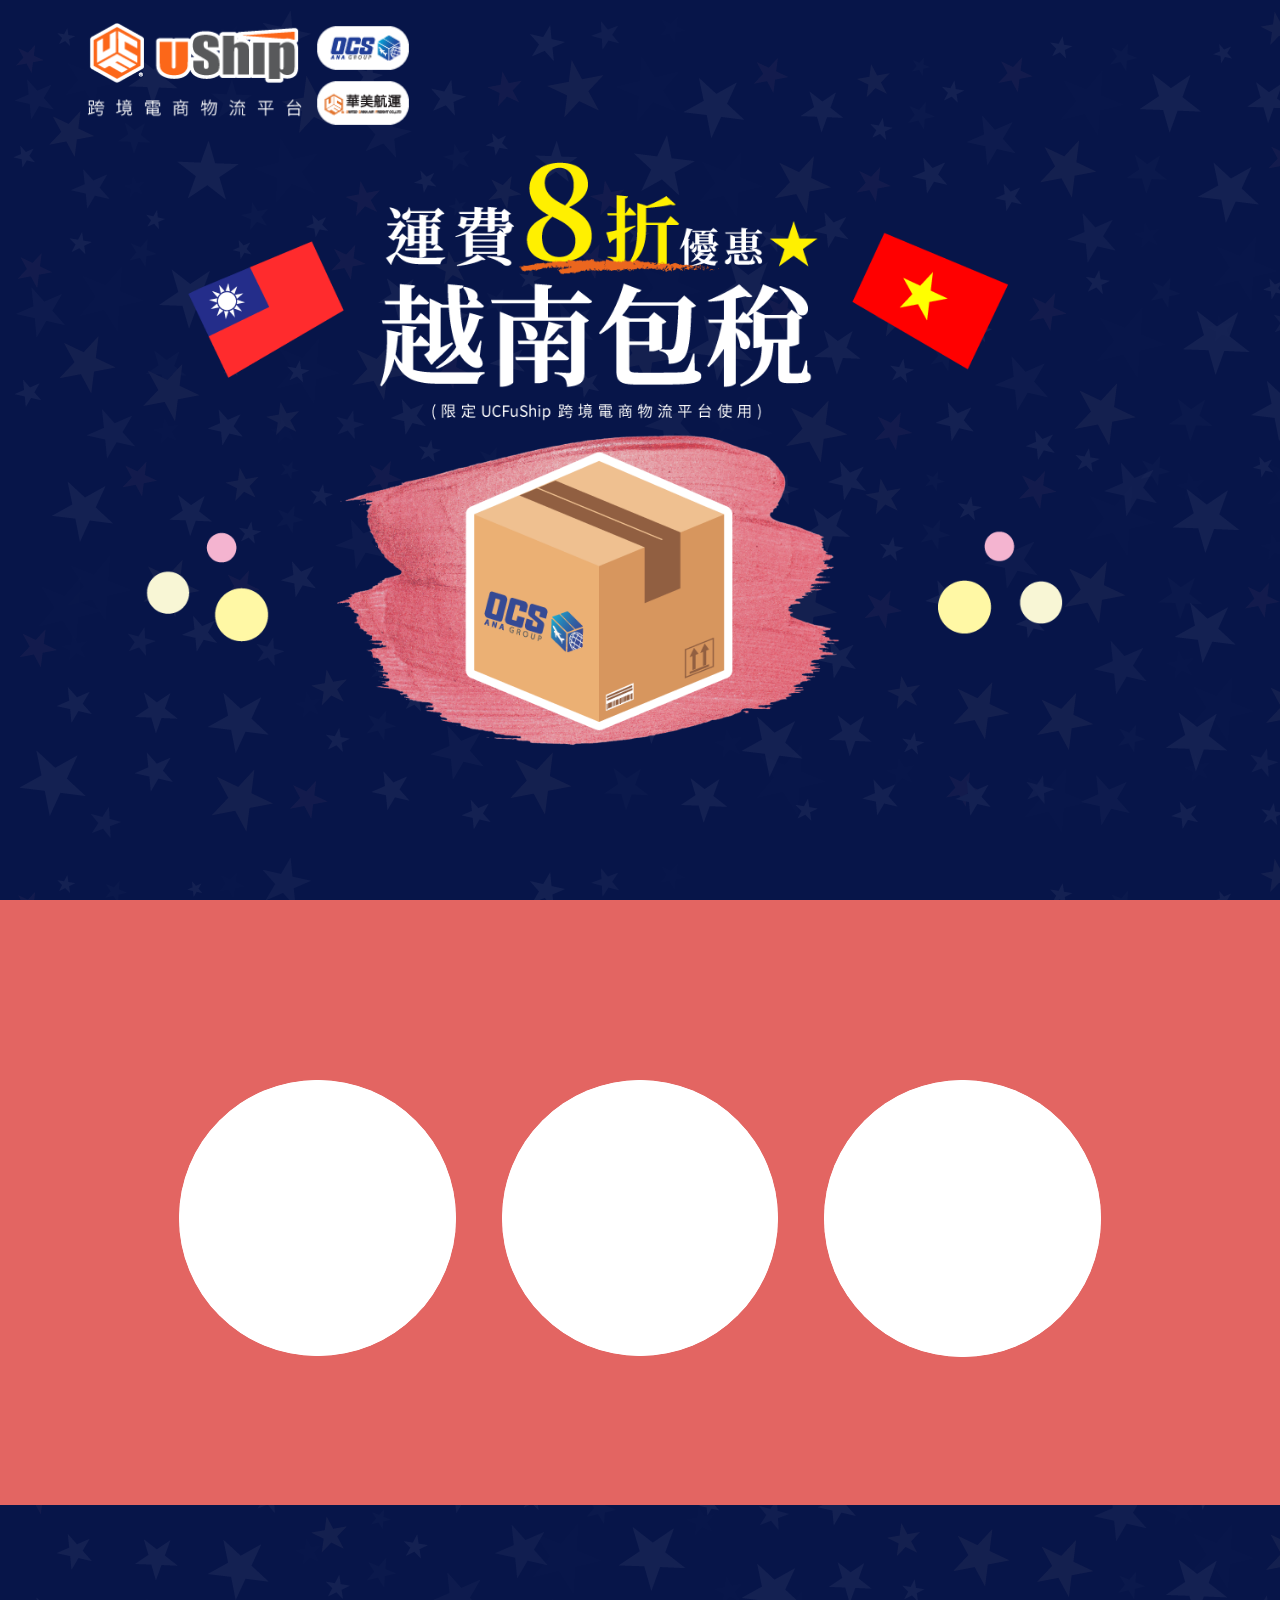
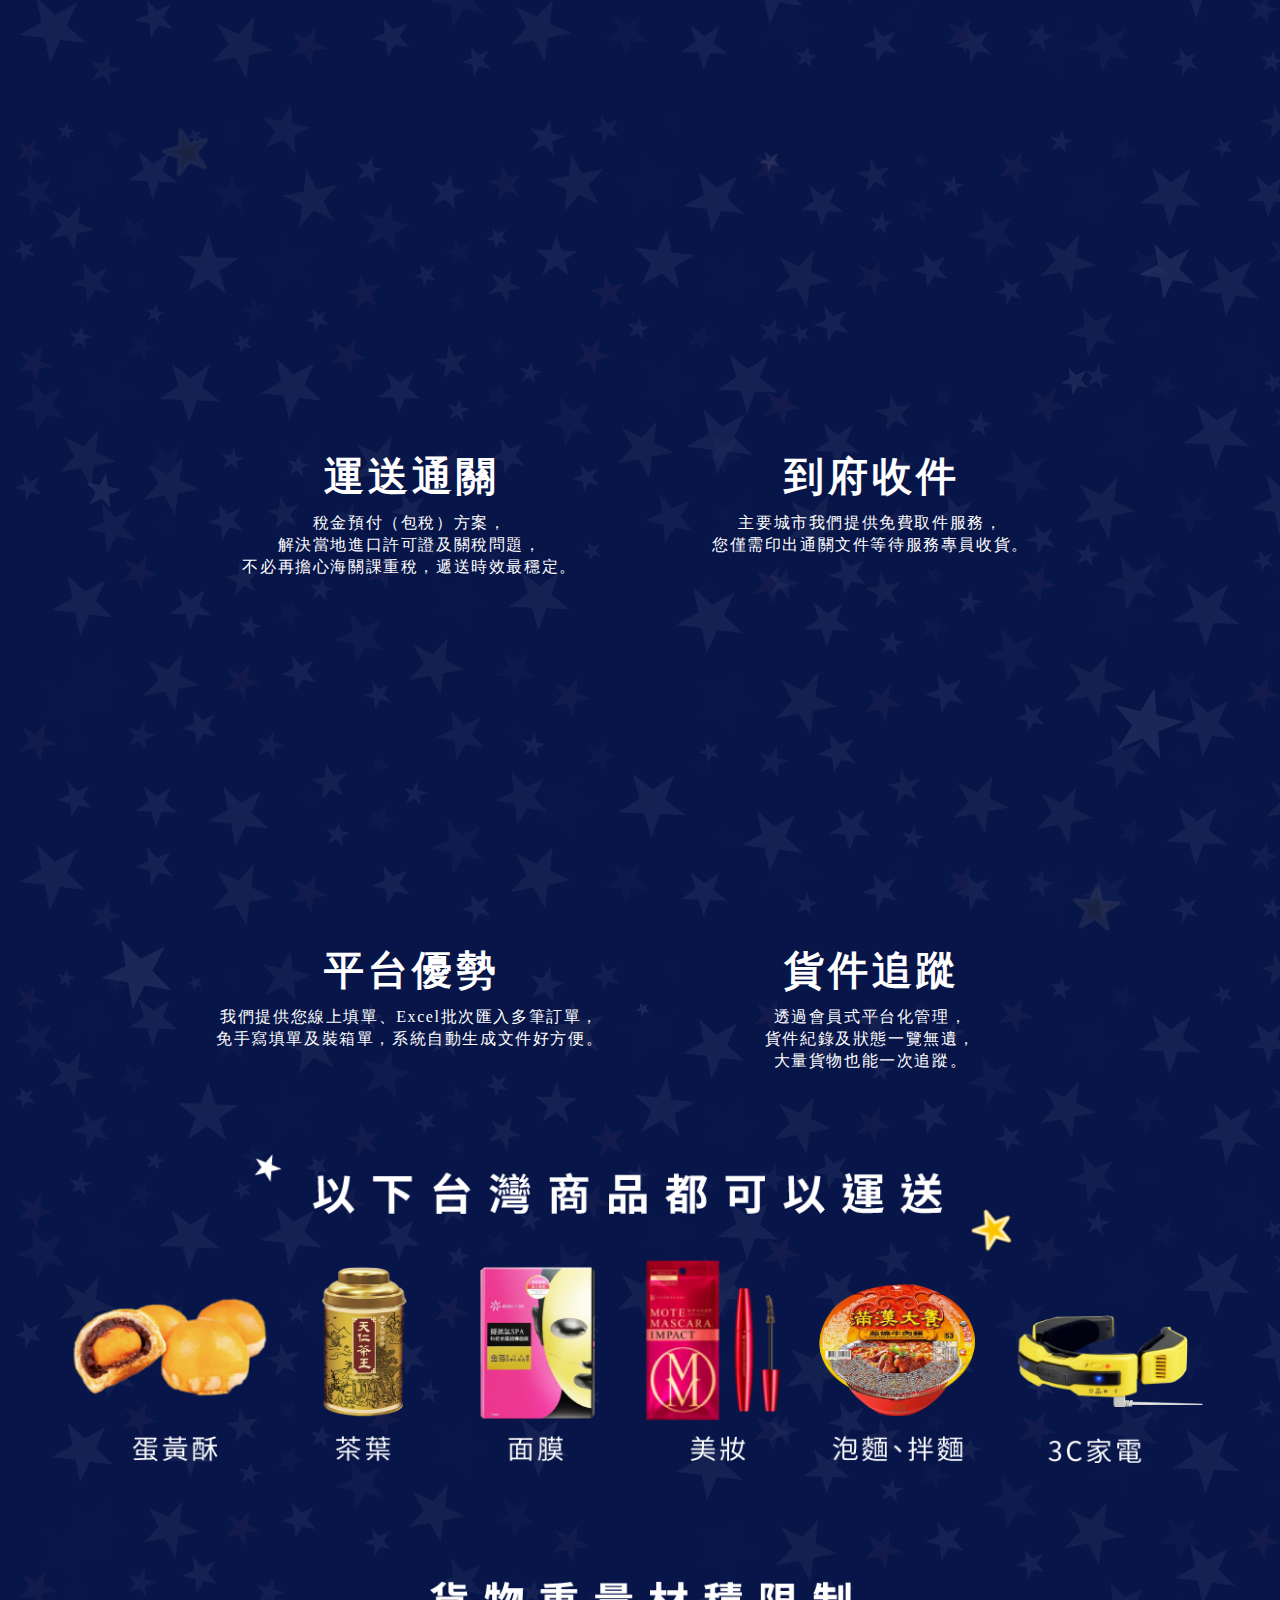
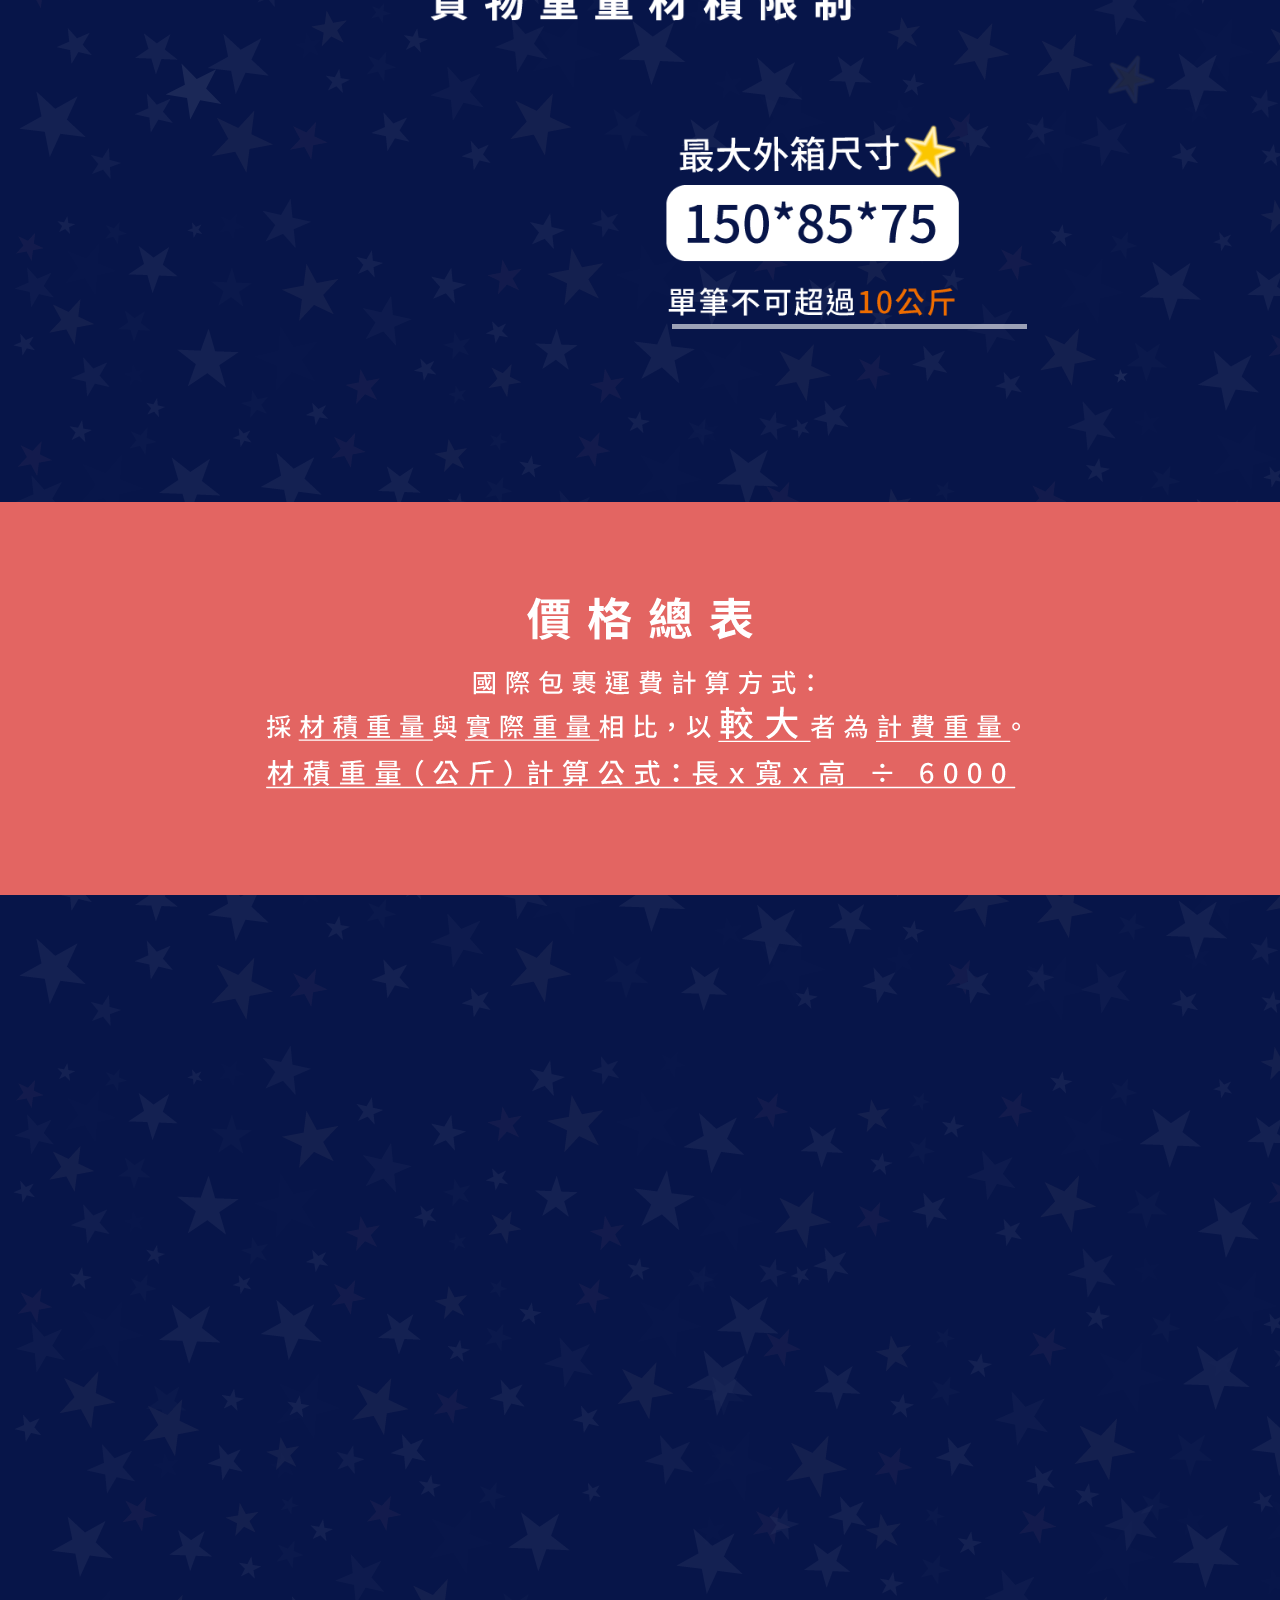
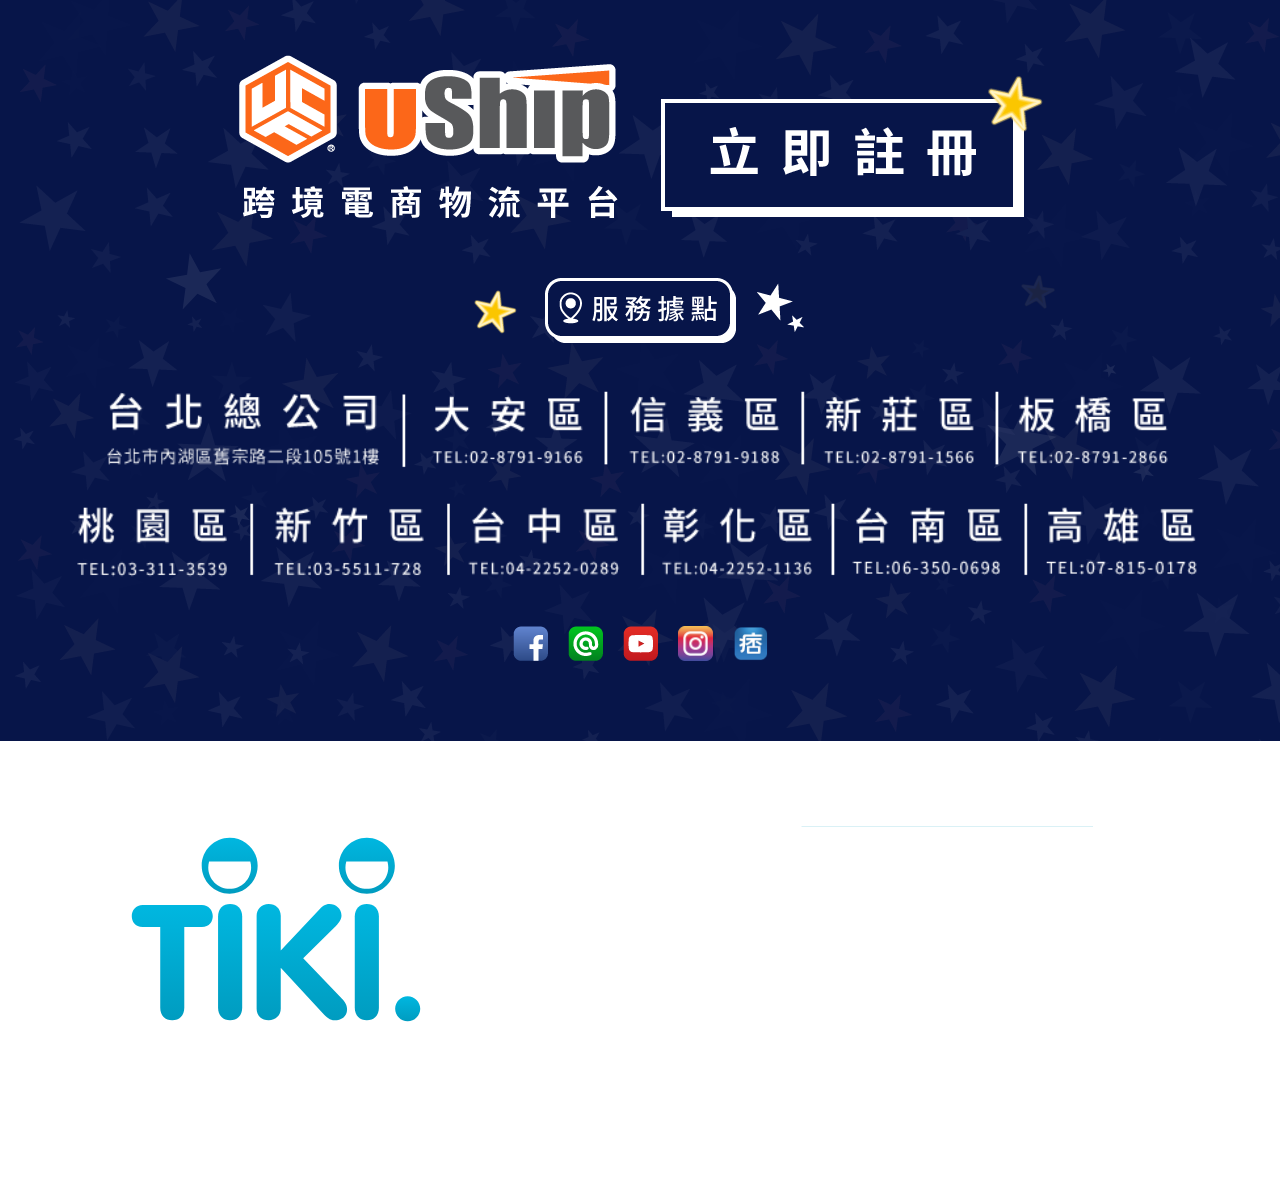
<file: index.html>
<!DOCTYPE html>
<html>
<head>
	<meta charset="utf-8">
	<meta name="viewport" content="width=device-width, initial-scale=1">
<!-- 
<meta name="keywords" content="包裹寄越南,越南關稅" />
<meta name="description" content="華美航運OCS快遞服務，包您解決包裹寄送越南清關不順、超高關稅、收不到貨的問題。線上填單、貨物到府收件、線上貨件追蹤，蛋黃酥、茶葉、面膜、美妝、3C家電皆可寄越南，tiki,越南寄台灣,台灣寄越南,越南關稅,越南快遞,越南電商,越南運費,越南包裹,越南物流,越南進出口,越南貨運,越南清關,越南代運,越南空運,越南許可證,越南包稅,越南郵件,越南跨境,包裹寄越" />
<meta name="Author" content="UCFuShip" />
<meta name="Copyright" content=" UCFuShip " />
<meta property="og:site_name" name="application-name" content="CherryKuo Demo Page"/>
<meta property="og:url" itemprop="url" content="http://event.ucfuship.com/ecommerce-solution-vietnam/" />
<meta property="og:type" content="website"/>
<meta property="og:title" itemprop="name" content="各國空運進口限制-UCFuShip跨境電商物流平台"/>
<meta property="og:image" itemprop="image" content="http://event.ucfuship.com/ecommerce-solution-vietnam/img/01/main-view.png?v=201909261030"/>
<meta property="og:description" content="華美航運OCS快遞服務，包您解決包裹寄送越南清關不順、超高關稅、收不到貨的問題。線上填單、貨物到府收件、線上貨件追蹤，蛋黃酥、茶葉、面膜、美妝、3C家電皆可寄越南" /> 
-->
	<link rel="shortcut icon" type="image/x-icon" href="/favicon.ico"/>
	<link rel="stylesheet" type="text/css" href="./css/reset.css">
	<link rel="stylesheet" type="text/css" href="./css/index_bak.css?v=202010281200">
	<title>CherryKuo Demo Page</title>
</head>
<body>
<script>
// 桌機、手機判斷
function pc_mb_change_page() {
	var ua = navigator.userAgent.toLowerCase();
	return (
		ua.indexOf("ipad")          !== -1 ||
		ua.indexOf("ipod")          !== -1 ||
		ua.indexOf("iphone")        !== -1 ||
		ua.indexOf("android")       !== -1 ||
		ua.indexOf("webos")         !== -1 ||
		ua.indexOf("blackberry")    !== -1 ||
		ua.indexOf("windows phone") !== -1) ? true : false;
}

if ( pc_mb_change_page() ){
	window.location.href = './sp/' + window.location.search;
}
</script>

<!-- Google Analytics -->
<!-- 
<script async src="https://www.googletagmanager.com/gtag/js?id=UA-89040714-1"></script>
<script>
  window.dataLayer = window.dataLayer || [];
  function gtag(){dataLayer.push(arguments);}
  gtag('js', new Date());
  gtag('config', 'UA-89040714-1');
</script> 
-->


<!-- Facebook Pixel Code -->
<!-- 
<script>
  !function(f,b,e,v,n,t,s)
  {if(f.fbq)return;n=f.fbq=function(){n.callMethod?
  n.callMethod.apply(n,arguments):n.queue.push(arguments)};
  if(!f._fbq)f._fbq=n;n.push=n;n.loaded=!0;n.version='2.0';
  n.queue=[];t=b.createElement(e);t.async=!0;
  t.src=v;s=b.getElementsByTagName(e)[0];
  s.parentNode.insertBefore(t,s)}(window, document,'script',
  'https://connect.facebook.net/en_US/fbevents.js');
  fbq('init', '223243754782639');
  fbq('track', 'PageView');
</script>
<noscript><img height="1" width="1" style="display:none"
  src="https://www.facebook.com/tr?id=223243754782639&ev=PageView&noscript=1"
/></noscript> 
-->


<!-- Facebook chatbot plugin-->
<!-- 
<script>
	window.fbMessengerPlugins = window.fbMessengerPlugins || {
		init : function(){
			FB.init({
				appId            : '1678638095724206',
				autoLogAppEvents : true,
				xfbml            : true,
				version          : 'v2.10'
			});
		}, callable: []
	};
	window.fbAsyncInit = window.fbAsyncInit || function(){
		window.fbMessengerPlugins.callable.forEach(function(item){ item(); });
	};

	setTimeout(function(){
		(function(d, s, id){
			var js, fjs = d.getElementsByTagName(s)[0];
			if (d.getElementById(id)) { return; }
			js = d.createElement(s);
			js.id = id;
			js.src = "//connect.facebook.net/en_US/sdk.js";
			fjs.parentNode.insertBefore(js, fjs);
		}(document, 'script', 'facebook-jssdk'));
	}, 0);

	// 設定延遲呈現
	window.onload = function(){
		setTimeout(function(){
			var fbChat = document.createElement('div');
			fbChat.setAttribute('class', 'fb-customerchat');
			fbChat.setAttribute('page_id', '1082991381808298');
			fbChat.setAttribute('ref', '');
			fbChat.setAttribute('theme_color', '#071549');
			document.body.appendChild(fbChat);
			window.fbMessengerPlugins.init();
		}, 2300);
	};
</script> 
-->

<div class="pageContainer">
	<div class="pageSection" id="pageSection01">
		<!-- 側邊固定 QR Code -->
		<div class="fixSection imgSection animateItem" data-delay="0">
			<img src="./img/qrcode.webp">
		</div>

		<div class="pageContent">
			<!-- logo -->
			<div class="logoSection animateItem" data-delay="0">
				<!-- UCFuShip logo -->
				<div class="ushipLogo imgSection">
					<a href="javascript:;" onclick="gtag('event', 'm_L_Click', {'event_category': 'Logo-uShip', 'event_label': 'PC-Vietnam-Solution', 'value': 1 });">
						<img src="./img/01/uship-logo.png">
					</a>
				</div>
				<!-- OCS logo -->
				<div class="ocsLogo imgSection">
					<img src="./img/01/ocs-logo.png">
				</div>
				<!-- UCF logo -->
				<div class="ucfLogo imgSection">
					<a href="javascript:;" onclick="gtag('event', 'm_L_Click', {'event_category': 'Logo-UCF', 'event_label': 'PC-Vietnam-Solution', 'value': 1 });">
						<img src="./img/01/ucf-logo.png">
					</a>
				</div>
			</div>

			<!-- 主視覺 -->
			<div class="mainViewSection imgSection">
				<div class="mainView">
					<img class="animateItem" id="mainViewTitle" src="./img/01/main-view.webp" data-delay="0">
					<img class="animateItem" id="mainViewSubTitle" src="./img/01/carousel00.webp" data-delay="1100">
				</div>
			</div>
		</div>
	</div>


	<div class="pageSection animateGroup" id="pageSection02">
		<div class="pageContent">
			<div class="titleSection titleLeftIn animateItem">一條龍式全程服務，快速通關無煩惱</div>
			<ul class="questionList">
				<li class="questionItem" id="questionItem01">
					<div class="imgSection animateItem" data-delay="600">
						<img src="./img/02/img01.png?v=201903191617">
					</div>
					<div class="questionTitle animateItem" data-delay="1100">清關順利</div>
				</li>
				<li class="questionItem" id="questionItem02">
					<div class="imgSection animateItem" data-delay="600">
						<img src="./img/02/img02.png">
					</div>
					<div class="questionTitle animateItem" data-delay="1100">免關稅</div>
				</li>
				<li class="questionItem" id="questionItem03">
					<div class="imgSection animateItem" data-delay="600">
						<img src="./img/02/img03.png">
					</div>
					<div class="questionTitle animateItem" data-delay="1100">2-4天收到貨</div>
				</li>
			</ul>
		</div>
	</div>


	<div class="pageSection" id="pageSection03">
		<div class="pageContent">
			<div class="animateGroup">
				<div class="titleSection titleRightIn animateItem">
					越南跨境B2B、B2C<br>全方位電商物流解決方案
				</div>
				<div class="starSection imgSection">
					<svg class="imgSection animateItem" id="yellowStar03_01" version="1.1" xmlns="http://www.w3.org/2000/svg" xmlns:xlink="http://www.w3.org/1999/xlink" x="0px" y="0px" width="59.333px" height="57px" viewBox="0 0 59.333 57" enable-background="new 0 0 59.333 57" xml:space="preserve" data-delay="800">
						<polygon fill="#FBC600" points="49.721,16.079 39.393,29.016 48.51,42.833 33.175,36.908 22.927,49.797 23.716,33.231 8.24,27.397 24.05,23.097 24.645,6.657 33.763,20.478"/>
						<polygon opacity="0.2" fill="none" stroke="#FEDD6B" stroke-width="5.9691" stroke-linecap="round" stroke-linejoin="round" points="49.721,16.079 39.393,29.016 48.51,42.833 33.175,36.908 22.927,49.797 23.716,33.231 8.24,27.397 24.05,23.097 24.645,6.657 33.763,20.478"/>
						<polygon opacity="0.25" fill="none" stroke="#FFE696" stroke-width="5.1164" stroke-linecap="round" stroke-linejoin="round" points="49.721,16.079 39.393,29.016 48.51,42.833 33.175,36.908 22.927,49.797 23.716,33.231 8.24,27.397 24.05,23.097 24.645,6.657 33.763,20.478"/>
						<polygon opacity="0.3" fill="none" stroke="#FED84F" stroke-width="4.2636" stroke-linecap="round" stroke-linejoin="round" points="49.721,16.079 39.393,29.016 48.51,42.833 33.175,36.908 22.927,49.797 23.716,33.231 8.24,27.397 24.05,23.097 24.645,6.657 33.763,20.478"/>
						<polygon fill="none" stroke="#FEDE6F" stroke-width="3.4109" stroke-linecap="round" stroke-linejoin="round" points="49.721,16.079 39.393,29.016 48.51,42.833 33.175,36.908 22.927,49.797 23.716,33.231 8.24,27.397 24.05,23.097 24.645,6.657 33.763,20.478"/>
						<polygon fill="none" stroke="#FFE389" stroke-width="2.7714" stroke-linecap="round" stroke-linejoin="round" points="49.721,16.079 39.393,29.016 48.51,42.833 33.175,36.908 22.927,49.797 23.716,33.231 8.24,27.397 24.05,23.097 24.645,6.657 33.763,20.478"/>
						<polygon fill="none" stroke="#FFEAA0" stroke-width="2.1318" stroke-linecap="round" stroke-linejoin="round" points="49.721,16.079 39.393,29.016 48.51,42.833 33.175,36.908 22.927,49.797 23.716,33.231 8.24,27.397 24.05,23.097 24.645,6.657 33.763,20.478"/>
						<polygon fill="none" stroke="#FFF0B9" stroke-width="1.407" stroke-linecap="round" stroke-linejoin="round" points="49.721,16.079 39.393,29.016 48.51,42.833 33.175,36.908 22.927,49.797 23.716,33.231 8.24,27.397 24.05,23.097 24.645,6.657 33.763,20.478"/>
						<polygon fill="none" stroke="#FFF6CA" stroke-width="0.5543" stroke-linecap="round" stroke-linejoin="round" points="49.721,16.079 39.393,29.016 48.51,42.833 33.175,36.908 22.927,49.797 23.716,33.231 8.24,27.397 24.05,23.097 24.645,6.657 33.763,20.478"/>
					</svg>
					<svg class="imgSection animateItem" id="whiteStar03_01" version="1.1" xmlns="http://www.w3.org/2000/svg" xmlns:xlink="http://www.w3.org/1999/xlink" x="0px" y="0px" width="75px" height="75px" viewBox="0 0 75 75" enable-background="new 0 0 75 75" xml:space="preserve" data-delay="800">
						<polygon fill="#FFFFFF" points="65.782,9.721 53.283,33.809 72.335,53.136 45.79,48.479 33.403,72.463 29.409,45.572 2.665,41.107 26.725,29.167 22.458,2.537 41.514,21.866"/>
					</svg>
					<svg class="imgSection animateItem" id="whiteStar03_02" version="1.1" xmlns="http://www.w3.org/2000/svg" xmlns:xlink="http://www.w3.org/1999/xlink" x="0px" y="0px" width="75px" height="75px" viewBox="0 0 75 75" enable-background="new 0 0 75 75" xml:space="preserve" data-delay="800">
						<polygon fill="#FFFFFF" points="65.782,9.721 53.283,33.809 72.335,53.136 45.79,48.479 33.403,72.463 29.409,45.572 2.665,41.107 26.725,29.167 22.458,2.537 41.514,21.866"/>
					</svg>
					<svg class="imgSection animateItem" id="whiteStar03_03" version="1.1" xmlns="http://www.w3.org/2000/svg" xmlns:xlink="http://www.w3.org/1999/xlink" x="0px" y="0px" width="75px" height="75px" viewBox="0 0 75 75" enable-background="new 0 0 75 75" xml:space="preserve" data-delay="800">
						<polygon fill="#FFFFFF" points="65.782,9.721 53.283,33.809 72.335,53.136 45.79,48.479 33.403,72.463 29.409,45.572 2.665,41.107 26.725,29.167 22.458,2.537 41.514,21.866"/>
					</svg>
					<svg class="imgSection animateItem" id="whiteStar03_04" version="1.1" xmlns="http://www.w3.org/2000/svg" xmlns:xlink="http://www.w3.org/1999/xlink" x="0px" y="0px" width="75px" height="75px" viewBox="0 0 75 75" enable-background="new 0 0 75 75" xml:space="preserve" data-delay="800">
						<polygon fill="#FFFFFF" points="65.782,9.721 53.283,33.809 72.335,53.136 45.79,48.479 33.403,72.463 29.409,45.572 2.665,41.107 26.725,29.167 22.458,2.537 41.514,21.866"/>
					</svg>
					<svg class="imgSection animateItem" id="whiteStar03_05" version="1.1" xmlns="http://www.w3.org/2000/svg" xmlns:xlink="http://www.w3.org/1999/xlink" x="0px" y="0px" width="75px" height="75px" viewBox="0 0 75 75" enable-background="new 0 0 75 75" xml:space="preserve" data-delay="800">
						<polygon fill="#FFFFFF" points="65.782,9.721 53.283,33.809 72.335,53.136 45.79,48.479 33.403,72.463 29.409,45.572 2.665,41.107 26.725,29.167 22.458,2.537 41.514,21.866"/>
					</svg>
					<svg class="imgSection animateItem" id="whiteStar03_06" version="1.1" xmlns="http://www.w3.org/2000/svg" xmlns:xlink="http://www.w3.org/1999/xlink" x="0px" y="0px" width="75px" height="75px" viewBox="0 0 75 75" enable-background="new 0 0 75 75" xml:space="preserve" data-delay="800">
						<polygon fill="#FFFFFF" points="65.782,9.721 53.283,33.809 72.335,53.136 45.79,48.479 33.403,72.463 29.409,45.572 2.665,41.107 26.725,29.167 22.458,2.537 41.514,21.866"/>
					</svg>
					<svg class="imgSection animateItem" id="whiteStar03_07" version="1.1" xmlns="http://www.w3.org/2000/svg" xmlns:xlink="http://www.w3.org/1999/xlink" x="0px" y="0px" width="75px" height="75px" viewBox="0 0 75 75" enable-background="new 0 0 75 75" xml:space="preserve" data-delay="800">
						<polygon fill="#FFFFFF" points="65.782,9.721 53.283,33.809 72.335,53.136 45.79,48.479 33.403,72.463 29.409,45.572 2.665,41.107 26.725,29.167 22.458,2.537 41.514,21.866"/>
					</svg>
					<svg class="imgSection animateItem" id="yellowStar03_02" version="1.1" xmlns="http://www.w3.org/2000/svg" xmlns:xlink="http://www.w3.org/1999/xlink" x="0px" y="0px" width="59.333px" height="57px" viewBox="0 0 59.333 57" enable-background="new 0 0 59.333 57" xml:space="preserve" data-delay="800">
						<polygon fill="#FBC600" points="49.721,16.079 39.393,29.016 48.51,42.833 33.175,36.908 22.927,49.797 23.716,33.231 8.24,27.397 24.05,23.097 24.645,6.657 33.763,20.478"/>
						<polygon opacity="0.2" fill="none" stroke="#FEDD6B" stroke-width="5.9691" stroke-linecap="round" stroke-linejoin="round" points="49.721,16.079 39.393,29.016 48.51,42.833 33.175,36.908 22.927,49.797 23.716,33.231 8.24,27.397 24.05,23.097 24.645,6.657 33.763,20.478"/>
						<polygon opacity="0.25" fill="none" stroke="#FFE696" stroke-width="5.1164" stroke-linecap="round" stroke-linejoin="round" points="49.721,16.079 39.393,29.016 48.51,42.833 33.175,36.908 22.927,49.797 23.716,33.231 8.24,27.397 24.05,23.097 24.645,6.657 33.763,20.478"/>
						<polygon opacity="0.3" fill="none" stroke="#FED84F" stroke-width="4.2636" stroke-linecap="round" stroke-linejoin="round" points="49.721,16.079 39.393,29.016 48.51,42.833 33.175,36.908 22.927,49.797 23.716,33.231 8.24,27.397 24.05,23.097 24.645,6.657 33.763,20.478"/>
						<polygon fill="none" stroke="#FEDE6F" stroke-width="3.4109" stroke-linecap="round" stroke-linejoin="round" points="49.721,16.079 39.393,29.016 48.51,42.833 33.175,36.908 22.927,49.797 23.716,33.231 8.24,27.397 24.05,23.097 24.645,6.657 33.763,20.478"/>
						<polygon fill="none" stroke="#FFE389" stroke-width="2.7714" stroke-linecap="round" stroke-linejoin="round" points="49.721,16.079 39.393,29.016 48.51,42.833 33.175,36.908 22.927,49.797 23.716,33.231 8.24,27.397 24.05,23.097 24.645,6.657 33.763,20.478"/>
						<polygon fill="none" stroke="#FFEAA0" stroke-width="2.1318" stroke-linecap="round" stroke-linejoin="round" points="49.721,16.079 39.393,29.016 48.51,42.833 33.175,36.908 22.927,49.797 23.716,33.231 8.24,27.397 24.05,23.097 24.645,6.657 33.763,20.478"/>
						<polygon fill="none" stroke="#FFF0B9" stroke-width="1.407" stroke-linecap="round" stroke-linejoin="round" points="49.721,16.079 39.393,29.016 48.51,42.833 33.175,36.908 22.927,49.797 23.716,33.231 8.24,27.397 24.05,23.097 24.645,6.657 33.763,20.478"/>
						<polygon fill="none" stroke="#FFF6CA" stroke-width="0.5543" stroke-linecap="round" stroke-linejoin="round" points="49.721,16.079 39.393,29.016 48.51,42.833 33.175,36.908 22.927,49.797 23.716,33.231 8.24,27.397 24.05,23.097 24.645,6.657 33.763,20.478"/>
					</svg>
					<svg class="imgSection animateItem" id="whiteStar03_08" version="1.1" xmlns="http://www.w3.org/2000/svg" xmlns:xlink="http://www.w3.org/1999/xlink" x="0px" y="0px" width="75px" height="75px" viewBox="0 0 75 75" enable-background="new 0 0 75 75" xml:space="preserve" data-delay="0">
						<polygon fill="#FFFFFF" points="65.782,9.721 53.283,33.809 72.335,53.136 45.79,48.479 33.403,72.463 29.409,45.572 2.665,41.107 26.725,29.167 22.458,2.537 41.514,21.866"/>
					</svg>
					<svg class="imgSection animateItem" id="whiteStar03_09" version="1.1" xmlns="http://www.w3.org/2000/svg" xmlns:xlink="http://www.w3.org/1999/xlink" x="0px" y="0px" width="75px" height="75px" viewBox="0 0 75 75" enable-background="new 0 0 75 75" xml:space="preserve" data-delay="400">
						<polygon fill="#FFFFFF" points="65.782,9.721 53.283,33.809 72.335,53.136 45.79,48.479 33.403,72.463 29.409,45.572 2.665,41.107 26.725,29.167 22.458,2.537 41.514,21.866"/>
					</svg>
					<svg class="imgSection animateItem" id="yellowStar03_03" version="1.1" xmlns="http://www.w3.org/2000/svg" xmlns:xlink="http://www.w3.org/1999/xlink" x="0px" y="0px" width="59.333px" height="57px" viewBox="0 0 59.333 57" enable-background="new 0 0 59.333 57" xml:space="preserve" data-delay="250">
						<polygon fill="#FBC600" points="49.721,16.079 39.393,29.016 48.51,42.833 33.175,36.908 22.927,49.797 23.716,33.231 8.24,27.397 24.05,23.097 24.645,6.657 33.763,20.478"/>
						<polygon opacity="0.2" fill="none" stroke="#FEDD6B" stroke-width="5.9691" stroke-linecap="round" stroke-linejoin="round" points="49.721,16.079 39.393,29.016 48.51,42.833 33.175,36.908 22.927,49.797 23.716,33.231 8.24,27.397 24.05,23.097 24.645,6.657 33.763,20.478"/>
						<polygon opacity="0.25" fill="none" stroke="#FFE696" stroke-width="5.1164" stroke-linecap="round" stroke-linejoin="round" points="49.721,16.079 39.393,29.016 48.51,42.833 33.175,36.908 22.927,49.797 23.716,33.231 8.24,27.397 24.05,23.097 24.645,6.657 33.763,20.478"/>
						<polygon opacity="0.3" fill="none" stroke="#FED84F" stroke-width="4.2636" stroke-linecap="round" stroke-linejoin="round" points="49.721,16.079 39.393,29.016 48.51,42.833 33.175,36.908 22.927,49.797 23.716,33.231 8.24,27.397 24.05,23.097 24.645,6.657 33.763,20.478"/>
						<polygon fill="none" stroke="#FEDE6F" stroke-width="3.4109" stroke-linecap="round" stroke-linejoin="round" points="49.721,16.079 39.393,29.016 48.51,42.833 33.175,36.908 22.927,49.797 23.716,33.231 8.24,27.397 24.05,23.097 24.645,6.657 33.763,20.478"/>
						<polygon fill="none" stroke="#FFE389" stroke-width="2.7714" stroke-linecap="round" stroke-linejoin="round" points="49.721,16.079 39.393,29.016 48.51,42.833 33.175,36.908 22.927,49.797 23.716,33.231 8.24,27.397 24.05,23.097 24.645,6.657 33.763,20.478"/>
						<polygon fill="none" stroke="#FFEAA0" stroke-width="2.1318" stroke-linecap="round" stroke-linejoin="round" points="49.721,16.079 39.393,29.016 48.51,42.833 33.175,36.908 22.927,49.797 23.716,33.231 8.24,27.397 24.05,23.097 24.645,6.657 33.763,20.478"/>
						<polygon fill="none" stroke="#FFF0B9" stroke-width="1.407" stroke-linecap="round" stroke-linejoin="round" points="49.721,16.079 39.393,29.016 48.51,42.833 33.175,36.908 22.927,49.797 23.716,33.231 8.24,27.397 24.05,23.097 24.645,6.657 33.763,20.478"/>
						<polygon fill="none" stroke="#FFF6CA" stroke-width="0.5543" stroke-linecap="round" stroke-linejoin="round" points="49.721,16.079 39.393,29.016 48.51,42.833 33.175,36.908 22.927,49.797 23.716,33.231 8.24,27.397 24.05,23.097 24.645,6.657 33.763,20.478"/>
					</svg>
				</div>
			</div>

			<ul class="answerList marginBottom50 animateGroup">
				<li class="answerItem">
					<div class="imgSection animateItem" data-delay="0">
						<!-- OK! -->
						<svg version="1.1" xmlns="http://www.w3.org/2000/svg" xmlns:xlink="http://www.w3.org/1999/xlink" x="0px" y="0px" width="310px" height="155.67px" viewBox="0 0 236.083 155.67" enable-background="new 0 0 236.083 155.67" xml:space="preserve">
							<!-- O -->
							<path class="bigCharOK animateItem" fill="#071549" d="M15.362,100.721c-5.748-30.799,8.165-51.91,33.214-56.585s45.665,10.123,51.389,40.795 c5.725,30.672-8.021,52.68-33.07,57.354S21.086,131.393,15.362,100.721z M80.667,88.533c-3.792-20.319-15.004-30.79-29.063-28.166 C37.547,62.99,30.868,76.8,34.66,97.12c3.769,20.192,15.124,31.431,29.182,28.808C77.899,123.303,84.436,108.725,80.667,88.533z" data-delay="600"/>
							<!-- K -->
							<path class="bigCharOK animateItem" fill="#071549" d="M103.347,35.765l18.914-3.53l7.657,41.023l0.383-0.071l23.654-46.867l20.831-3.888l-21.941,42.58 l44.704,51.037l-20.831,3.888l-32.329-37.874l-9.438,18.161l4.961,26.582l-18.914,3.53L103.347,35.765z" data-delay="800"/>
							<!-- ! -->
							<path class="bigCharOK animateItem" fill="#071549" d="M190.657,35.208l-3.955-17.645l18.914-3.529l2.677,17.883l6.117,47.658l-12.269,2.289L190.657,35.208z M200.702,104.616c-1.289-6.901,2.693-13.198,9.339-14.438c6.646-1.24,12.76,3.173,14.048,10.074 c1.288,6.9-2.822,13.223-9.468,14.463S201.989,111.516,200.702,104.616z" data-delay="1000"/>
						</svg>
					</div>
					<div class="answerTitle">運送通關</div>
					<div class="answerSubTitle">稅金預付（包稅）方案，<br>解決當地進口許可證及關稅問題，<br>不必再擔心海關課重稅，遞送時效最穩定。</div>
				</li>
				<li class="answerItem">
					<div class="imgSection animateItem" data-delay="300">
						<!-- OCS 車 -->
						<svg version="1.1" xmlns="http://www.w3.org/2000/svg" xmlns:xlink="http://www.w3.org/1999/xlink" x="0px" y="0px" width="287.665px" height="170.626px" viewBox="0 0 287.665 170.626" enable-background="new 0 0 287.665 170.626" xml:space="preserve">
							<!-- 畫線群組 -->
							<g id="drawCarLine" class="animateItem" data-delay="1100">
								<!-- 車頭 -->
								<path fill="none" stroke="#071549" stroke-width="2" stroke-miterlimit="10" d="M17.385,135.604c0,2.545,2.076,5.396,4.623,5.396 h12.615c0.468-10,8.693-17.914,18.786-17.914C63.5,123.086,71.728,131,72.188,141h4.695c2.546,0,6.116-3.624,6.116-6.167V51.969 c0-2.54-2.825-4.622-5.369-4.622c0,0-24.884-0.37-35.707,0.158c-10.026,0.481-17.483,8.029-20.586,16.561 c-2.523,6.989-3.447,17.681-3.828,25.092C16.718,104.389,17.385,120.349,17.385,135.604z"/>
								<!-- 開門把手 -->
								<path fill="none" stroke="#071549" stroke-width="2" stroke-miterlimit="10" d="M59.573,105c0-1.771,1.453-4,3.229-4H73.17 c1.771,0,3.224,2.229,3.224,4s-1.452,4-3.224,4H62.803C61.026,109,59.573,106.771,59.573,105z"/>
								<!-- 小方框 -->
								<path fill="none" stroke="#071549" stroke-width="2" stroke-miterlimit="10" d="M25.174,123.004c0-0.933,0.759-2.004,1.688-2.004 h4.61c0.927,0,1.689,1.071,1.689,2.004c0,0.929-0.763,1.996-1.689,1.996h-4.61C25.933,125,25.174,123.933,25.174,123.004z"/>
								<!-- 車窗 -->
								<path fill="none" stroke="#071549" stroke-width="2" stroke-miterlimit="10" d="M24.557,91.209c0-5.908,2.874-24.708,4.258-27.415 c1.693-3.311,5.605-7.196,11.084-7.388c5.908-0.201,28.756-0.07,28.756-0.07c1.392,0,3.346,0.796,3.346,1.78v32.098 C72,91.204,69.227,94,67.833,94H26.996C25.606,94,24.557,92.2,24.557,91.209z"/>
								<!-- 車頭燈 -->
								<path fill="#071549" d="M20.925,124.732c0,3.639-1.704,6.579-3.806,6.579c-2.099,0-3.8-2.94-3.8-6.579 c0-3.632,1.701-6.577,3.8-6.577C19.221,118.155,20.925,121.101,20.925,124.732z"/>
								<!-- 輪胎 -->
								<g id="tire" class="animateItem" data-delay="2500">
									<!-- 左輪 -->
									<path fill="none" stroke="#071549" stroke-width="1.7094" stroke-miterlimit="10" d="M68.054,142.992 c0,8.248-6.687,14.938-14.938,14.938c-8.245,0-14.931-6.69-14.931-14.938c0-8.243,6.687-14.929,14.931-14.929 C61.367,128.063,68.054,134.749,68.054,142.992z"/>
									<path fill="none" stroke="#071549" stroke-width="1.7094" stroke-miterlimit="10" d="M60.355,142.992 c0,4.003-3.239,7.248-7.24,7.248c-3.994,0-7.241-3.245-7.241-7.248c0-3.996,3.247-7.239,7.241-7.239 C57.117,135.753,60.355,138.997,60.355,142.992z"/>
									<path fill="none" stroke="#071549" stroke-width="1.7094" stroke-miterlimit="10" d="M56.928,142.992 c0,2.107-1.706,3.807-3.812,3.807c-2.099,0-3.811-1.699-3.811-3.807c0-2.102,1.711-3.805,3.811-3.805 C55.222,139.187,56.928,140.891,56.928,142.992z"/>
									<!-- 右輪 -->
									<path fill="none" stroke="#071549" stroke-width="1.7094" stroke-miterlimit="10" d="M220.104,142.499 c0,8.248-6.687,14.938-14.938,14.938c-8.245,0-14.931-6.69-14.931-14.938c0-8.243,6.687-14.929,14.931-14.929 C213.418,127.57,220.104,134.256,220.104,142.499z"/>
									<path fill="none" stroke="#071549" stroke-width="1.7094" stroke-miterlimit="10" d="M212.406,142.499 c0,4.003-3.239,7.248-7.24,7.248c-3.994,0-7.241-3.245-7.241-7.248c0-3.996,3.247-7.239,7.241-7.239 C209.167,135.26,212.406,138.503,212.406,142.499z"/>
									<path fill="none" stroke="#071549" stroke-width="1.7094" stroke-miterlimit="10" d="M208.979,142.499 c0,2.107-1.706,3.807-3.812,3.807c-2.099,0-3.811-1.699-3.811-3.807c0-2.102,1.711-3.805,3.811-3.805 C207.272,138.694,208.979,140.397,208.979,142.499z"/>
								</g>
								<!-- 車體 -->
								<path fill="none" stroke="#071549" stroke-width="1.8515" stroke-miterlimit="10" d="M227.4,22.203H91.073 c-2.495,0-4.54,2.046-4.54,4.544v108.207c0,2.498,2.045,4.54,4.54,4.54h95.191c0.442-9.991,9.326-16.797,19.425-16.797 c10.104,0,17.7,6.806,18.137,16.797h3.574c2.499,0,4.536-2.042,4.536-4.54V26.747C231.937,24.249,229.899,22.203,227.4,22.203z"/>
								<rect x="113" y="44" fill="none" stroke="#071549" stroke-width="2" stroke-miterlimit="10" width="118" height="27"/>
								<!-- 車尾燈 -->
								<path fill="#071549" d="M236.648,128.172h-1.827c-1.464,0-2.673-1.204-2.673-2.673v-0.135c0-1.469,1.209-2.667,2.673-2.667h1.827 c1.467,0,2.666,1.198,2.666,2.667v0.135C239.314,126.968,238.115,128.172,236.648,128.172z"/>
								<path fill="#071549" d="M232.685,130.963h-0.471c-1.684,0-3.063-1.379-3.063-3.066v-4.929c0-1.682,1.38-3.07,3.063-3.07h0.471 c1.688,0,3.075,1.389,3.075,3.07v4.929C235.76,129.584,234.373,130.963,232.685,130.963z"/>
							</g>
							<!-- 車後方的速度線 -->
							<g id="carSpeedLine" class="animateItem" data-delay="2500">
								<line fill="none" stroke="#071549" stroke-width="3" stroke-linecap="round" stroke-linejoin="round" stroke-miterlimit="10" x1="240" y1="81.5" x2="271" y2="81.5"/>
								<line fill="none" stroke="#071549" stroke-width="3" stroke-linecap="round" stroke-linejoin="round" stroke-miterlimit="10" x1="240" y1="91.5" x2="261" y2="91.5"/>
								<line fill="none" stroke="#071549" stroke-width="3" stroke-linecap="round" stroke-linejoin="round" stroke-miterlimit="10" x1="240" y1="100.5" x2="248" y2="100.5"/>
							</g>
							<!-- 飛機線 -->
							<line id="airplaneLine" class="animateItem" fill="none" stroke="#071549" stroke-width="2" stroke-miterlimit="10" x1="230" y1="92" x2="135" y2="92" data-delay="2200"/>
							<!-- 飛機 -->
							<path id="airplaneImg" class="animateItem" fill="#071549" d="M128.905,90.197c0.174-0.068,0.267-0.136,0.267-0.214c0-0.063-0.09-0.141-0.261-0.217l0.722-2.499 c0.04-0.136-0.107-0.257-0.23-0.183l-0.59,0.322c-0.184,0.102-0.326,0.246-0.431,0.43l-0.893,1.556 c-1.491-0.276-3.801-0.526-6.192-0.667l1.625-7.876c0.027-0.142-0.139-0.243-0.259-0.144l-0.423,0.354 c-0.147,0.126-0.269,0.278-0.352,0.457l-1.659,3.416l-0.279-0.001c-0.216,0-0.401,0.17-0.404,0.384 c0,0.188,0.134,0.348,0.316,0.385l-1.419,2.916c-3.583-0.06-6.686,0.213-6.693,1.126c-0.018,0.912,3.078,1.272,6.663,1.313 l1.323,2.95c-0.177,0.036-0.309,0.189-0.312,0.383c0,0.213,0.167,0.389,0.382,0.396l0.283,0.004l1.566,3.461 c0.078,0.183,0.193,0.336,0.338,0.464l0.416,0.37c0.112,0.102,0.284,0,0.253-0.146l-1.399-7.91 c2.396-0.079,4.712-0.257,6.21-0.497l0.846,1.584c0.096,0.177,0.243,0.337,0.423,0.438l0.578,0.34 c0.124,0.076,0.274-0.035,0.234-0.174L128.905,90.197z" data-delay="2600"/>
							<!-- OCS text logo -->
							<g id="ocsTextLogoOnCar" class="animateItem" data-delay="2000">
								<!-- OCS -->
								<path fill="#071549" d="M185.609,61.519c-1.248,0-2.039-1.008-1.748-2.225l2.441-10.194c0.152-0.607,0.782-1.113,1.402-1.113 l6.652-0.002c1.247,0,2.023,1,1.739,2.222l-2.444,10.19c-0.144,0.614-0.775,1.12-1.395,1.12L185.609,61.519 M187.773,58.316 c-0.068,0.276,0.11,0.493,0.384,0.493h1.952c0.14,0,0.275-0.108,0.307-0.25l1.774-7.375c0.067-0.268-0.111-0.498-0.393-0.492 h-1.951c-0.134,0-0.275,0.108-0.306,0.249L187.773,58.316"/>
								<path fill="#071549" d="M202.356,56.099l-0.588,2.455c-0.032,0.132-0.173,0.239-0.314,0.239l-1.948,0.009 c-0.276,0-0.449-0.219-0.388-0.493l1.767-7.376c0.033-0.139,0.171-0.25,0.313-0.25l1.946-0.004c0.283,0,0.455,0.227,0.395,0.501 l-0.475,1.95l3.889-0.004l0.701-2.927c0.297-1.224-0.485-2.229-1.736-2.229l-6.646,0.009c-0.63,0-1.261,0.509-1.406,1.116 l-2.44,10.191c-0.29,1.221,0.496,2.23,1.744,2.23l6.646-0.016c0.621,0,1.255-0.499,1.404-1.113l1.018-4.289H202.356"/>
								<path fill="#071549" d="M213.278,56.229c0.276,0.141,0.418,0.451,0.333,0.809l-0.367,1.508c-0.029,0.131-0.172,0.236-0.31,0.236 l-1.979,0.006c-0.275,0-0.451-0.216-0.392-0.49l0.537-2.207l-3.682,0.008l-0.753,3.169c-0.297,1.228,0.489,2.233,1.733,2.226 h6.65c0.622,0,1.257-0.498,1.399-1.114l0.789-3.282c0.209-0.894-0.143-1.668-0.824-2.02l-4.109-1.847 c-0.273-0.139-0.408-0.446-0.32-0.8l0.35-1.507c0.034-0.14,0.173-0.25,0.315-0.25h1.945c0.281-0.004,0.455,0.223,0.391,0.495 l-0.476,1.951h3.676l0.704-2.928c0.299-1.225-0.485-2.229-1.739-2.227l-6.646,0.004c-0.629,0-1.252,0.504-1.398,1.117 l-0.791,3.289c-0.215,0.883,0.135,1.648,0.826,2.01l4.104,1.844"/>
								<path fill="#071549" d="M184.715,64.509l-0.347,0.736h-0.683l1.452-2.837h0.817l0.348,2.837h-0.667l-0.062-0.736H184.715z M185.549,64.035l-0.062-0.602c-0.008-0.155-0.026-0.384-0.037-0.557h-0.009c-0.077,0.173-0.166,0.395-0.238,0.557l-0.299,0.602 H185.549z"/>
								<!-- ANA GROUP -->
								<path fill="#071549" d="M187.959,65.245l0.567-2.837h0.747l0.396,1.08c0.119,0.36,0.197,0.649,0.269,0.968h0.014 c0.018-0.292,0.058-0.605,0.138-1.022l0.201-1.025h0.604l-0.57,2.837h-0.661l-0.416-1.137c-0.134-0.384-0.209-0.642-0.291-0.99 h-0.016c-0.029,0.279-0.095,0.684-0.188,1.13l-0.198,0.997H187.959z"/>
								<path fill="#071549" d="M193.063,64.509l-0.348,0.736h-0.686l1.454-2.837h0.817l0.349,2.837h-0.672l-0.057-0.736H193.063z M193.895,64.035l-0.064-0.602c-0.005-0.155-0.023-0.384-0.038-0.557h-0.009c-0.075,0.173-0.161,0.395-0.234,0.557l-0.299,0.602 H193.895z"/>
								<path fill="#071549" d="M200.08,65.118c-0.176,0.068-0.493,0.155-0.844,0.155c-0.419,0-0.752-0.116-0.975-0.354 c-0.227-0.239-0.299-0.549-0.299-0.827c0-0.471,0.198-0.969,0.582-1.295c0.319-0.269,0.753-0.424,1.227-0.424 c0.368,0,0.617,0.083,0.704,0.134l-0.126,0.294c-0.146-0.076-0.35-0.123-0.619-0.123c-0.357,0-0.682,0.123-0.932,0.348 c-0.279,0.245-0.443,0.652-0.443,1.037c0,0.546,0.287,0.912,0.95,0.912c0.177,0,0.344-0.035,0.451-0.08l0.176-0.848h-0.609 l0.059-0.286h0.966L200.08,65.118z"/>
								<path fill="#071549" d="M202.533,62.448c0.178-0.04,0.426-0.066,0.65-0.066c0.293,0,0.556,0.072,0.712,0.208 c0.142,0.116,0.227,0.274,0.227,0.467c0,0.417-0.338,0.725-0.713,0.823v0.014c0.208,0.063,0.304,0.277,0.33,0.563 c0.024,0.396,0.049,0.672,0.088,0.789h-0.38c-0.015-0.059-0.054-0.361-0.069-0.689c-0.021-0.392-0.173-0.552-0.47-0.552h-0.327 l-0.243,1.241h-0.372L202.533,62.448z M202.642,63.738h0.329c0.462,0,0.758-0.29,0.758-0.64c0-0.297-0.229-0.434-0.57-0.434 c-0.151,0-0.239,0.004-0.312,0.023L202.642,63.738z"/>
								<path fill="#071549" d="M208.388,63.52c0,0.492-0.196,1.036-0.542,1.376c-0.264,0.244-0.616,0.39-1.025,0.39 c-0.771,0-1.131-0.545-1.131-1.15c0-0.501,0.206-1.054,0.568-1.397c0.26-0.229,0.622-0.381,1.003-0.381 C208.063,62.356,208.388,62.915,208.388,63.52z M206.528,62.934c-0.291,0.273-0.451,0.77-0.451,1.17 c0,0.468,0.218,0.894,0.798,0.894c0.254,0,0.501-0.11,0.686-0.285c0.273-0.272,0.439-0.778,0.439-1.177 c0-0.406-0.134-0.883-0.791-0.883C206.943,62.652,206.713,62.762,206.528,62.934z"/>
								<path fill="#071549" d="M210.835,62.408l-0.337,1.673c-0.025,0.12-0.042,0.243-0.042,0.358c0,0.362,0.224,0.547,0.558,0.547 c0.407,0,0.701-0.259,0.829-0.898l0.348-1.68h0.368l-0.345,1.69c-0.174,0.852-0.617,1.187-1.251,1.187 c-0.49,0-0.87-0.246-0.87-0.83c0-0.124,0.017-0.267,0.039-0.396l0.332-1.651H210.835z"/>
								<path fill="#071549" d="M214.547,62.448c0.16-0.039,0.397-0.066,0.645-0.066c0.286,0,0.565,0.072,0.729,0.225 c0.146,0.119,0.223,0.281,0.223,0.508c0,0.319-0.164,0.588-0.362,0.742c-0.232,0.179-0.566,0.27-0.905,0.27 c-0.116,0-0.214-0.012-0.306-0.022l-0.224,1.142h-0.362L214.547,62.448z M214.629,63.813c0.102,0.019,0.188,0.026,0.301,0.026 c0.5,0,0.836-0.3,0.836-0.698c0-0.34-0.248-0.477-0.593-0.477c-0.143,0-0.258,0.014-0.32,0.032L214.629,63.813z"/>
							</g>
							<!-- OCS img logo -->
							<g id="ocsImgLogoOnCar" class="animateItem" data-delay="1800">
								<linearGradient id="ocs_box_head01" gradientUnits="userSpaceOnUse" x1="103.2051" y1="41.2036" x2="130.8453" y2="56.93">
									<stop offset="0" style="stop-color:#00B7E2"/>
									<stop offset="0.0672" style="stop-color:#05A8D9"/>
									<stop offset="0.2658" style="stop-color:#1181C1"/>
									<stop offset="0.4618" style="stop-color:#1A62AE"/>
									<stop offset="0.6522" style="stop-color:#214CA1"/>
									<stop offset="0.8346" style="stop-color:#253F99"/>
									<stop offset="1" style="stop-color:#263A96"/>
								</linearGradient>
								<path fill="url(#ocs_box_head01)" d="M119.287,54.336c-0.14,0-0.346-0.025-0.538-0.147l-11.724-7.101 c-0.229-0.135-0.37-0.371-0.371-0.625c-0.001-0.256,0.139-0.493,0.374-0.634l5.185-3.05c0.189-0.112,0.39-0.136,0.524-0.136 c0.137,0,0.341,0.025,0.531,0.143l12.146,7.01c0.246,0.149,0.382,0.375,0.383,0.627c0.001,0.253-0.133,0.481-0.367,0.627 l-5.632,3.16C119.649,54.293,119.473,54.336,119.287,54.336z"/>
								<path fill="#FFFFFF" d="M112.737,43.216c0.085,0,0.169,0.019,0.231,0.057l12.161,7.019c0.129,0.078,0.129,0.192,0,0.272 l-5.61,3.146c-0.064,0.036-0.148,0.054-0.231,0.054c-0.085,0-0.17-0.02-0.232-0.059l-11.732-7.107 c-0.13-0.077-0.125-0.204,0-0.278l5.181-3.047C112.567,43.235,112.652,43.216,112.737,43.216 M112.737,42.071 c-0.296,0-0.58,0.075-0.82,0.218l-5.175,3.044c-0.418,0.251-0.662,0.672-0.66,1.132c0.002,0.459,0.248,0.877,0.659,1.12 l11.721,7.1c0.225,0.143,0.517,0.224,0.826,0.224c0.283,0,0.556-0.069,0.79-0.199l5.612-3.147l0.022-0.013l0.022-0.014 c0.401-0.25,0.64-0.667,0.637-1.116s-0.245-0.863-0.648-1.108l-12.182-7.031C113.328,42.149,113.04,42.071,112.737,42.071 L112.737,42.071z"/>
								<linearGradient id="ocs_box_head02" gradientUnits="userSpaceOnUse" x1="100.1626" y1="47.0166" x2="127.739" y2="62.7066">
									<stop offset="0" style="stop-color:#00B7E2"/>
									<stop offset="0.0672" style="stop-color:#05A8D9"/>
									<stop offset="0.2658" style="stop-color:#1181C1"/>
									<stop offset="0.4618" style="stop-color:#1A62AE"/>
									<stop offset="0.6522" style="stop-color:#214CA1"/>
									<stop offset="0.8346" style="stop-color:#253F99"/>
									<stop offset="1" style="stop-color:#263A96"/>
								</linearGradient>
								<path fill="url(#ocs_box_head02)" d="M112.967,58.212c-0.195,0-0.379-0.049-0.533-0.143l-12.152-7.01 c-0.25-0.155-0.384-0.384-0.383-0.637c0.001-0.252,0.137-0.479,0.373-0.621l5.36-3.149c0.15-0.09,0.333-0.138,0.524-0.138 c0.194,0,0.377,0.05,0.531,0.144l11.771,7.166c0.22,0.118,0.369,0.355,0.373,0.619c0.003,0.265-0.141,0.507-0.386,0.647 l-4.949,2.982C113.349,58.162,113.164,58.212,112.967,58.212z"/>
								<path fill="#FFFFFF" d="M106.156,47.086c0.083,0,0.167,0.02,0.231,0.06l11.773,7.167c0.13,0.07,0.13,0.205,0,0.28l-4.96,2.988 c-0.064,0.04-0.148,0.06-0.233,0.06s-0.17-0.02-0.236-0.06l-12.163-7.017c-0.129-0.08-0.129-0.194,0-0.272l5.354-3.146 C105.987,47.106,106.072,47.086,106.156,47.086 M106.156,45.941c-0.295,0-0.58,0.077-0.822,0.222l-5.346,3.141 c-0.417,0.252-0.659,0.667-0.662,1.116s0.236,0.867,0.637,1.116l12.195,7.036c0.221,0.134,0.508,0.213,0.808,0.213 c0.304,0,0.594-0.081,0.838-0.233l4.946-2.979c0.4-0.229,0.658-0.67,0.652-1.139c-0.006-0.454-0.258-0.875-0.662-1.109 l-11.758-7.157C106.743,46.021,106.456,45.941,106.156,45.941L106.156,45.941z"/>
								<linearGradient id="ocs_box_side01" gradientUnits="userSpaceOnUse" x1="95.2632" y1="55.6982" x2="122.5028" y2="71.1967">
									<stop offset="0" style="stop-color:#00B7E2"/>
									<stop offset="0.0672" style="stop-color:#05A8D9"/>
									<stop offset="0.2658" style="stop-color:#1181C1"/>
									<stop offset="0.4618" style="stop-color:#1A62AE"/>
									<stop offset="0.6522" style="stop-color:#214CA1"/>
									<stop offset="0.8346" style="stop-color:#253F99"/>
									<stop offset="1" style="stop-color:#263A96"/>
								</linearGradient>
								<path fill="url(#ocs_box_side01)" d="M111.891,72.396c-0.127,0-0.252-0.033-0.372-0.097l-11.47-6.653 c-0.306-0.183-0.516-0.554-0.516-0.905V52.025c0-0.421,0.301-0.738,0.699-0.738c0.139,0,0.279,0.041,0.405,0.119l11.443,6.72 c0.304,0.179,0.515,0.55,0.515,0.902v12.625C112.596,72.076,112.293,72.396,111.891,72.396z"/>
								<path fill="#FFFFFF" d="M100.232,51.859c0.031,0,0.067,0.011,0.104,0.034l11.454,6.727c0.131,0.077,0.232,0.261,0.232,0.409 v12.625c0,0.107-0.053,0.17-0.132,0.17c-0.03,0-0.064-0.009-0.101-0.029l-11.454-6.644c-0.126-0.076-0.23-0.259-0.23-0.41V52.025 C100.106,51.921,100.158,51.859,100.232,51.859 M100.232,50.714L100.232,50.714c-0.713,0-1.271,0.576-1.271,1.311v12.716 c0,0.551,0.316,1.111,0.787,1.393l11.467,6.651c0.234,0.126,0.456,0.183,0.675,0.183c0.716,0,1.277-0.578,1.277-1.315V59.028 c0-0.554-0.32-1.114-0.796-1.395l-11.456-6.728C100.722,50.785,100.478,50.714,100.232,50.714L100.232,50.714z"/>
								<path id="dolphin" fill="#FFFFFF" d="M109.151,66.96l-0.327-1.256l0.174,0.079c0.121-0.058,0.194-0.187,0.189-0.23 c-0.009-0.033-0.316-0.596-0.316-0.596l0.544-0.381l0,0c0,0,1.364-0.753,1.405-0.774c0.037-0.025,0.017-0.111,0.017-0.111 s-0.125-0.138-0.229-0.287c-0.11-0.154-0.148-0.134-0.179-0.129c-0.035,0-2.233,0.108-2.353,0.118 c-0.13,0.011-0.238,0.048-0.298-0.002c0,0-0.759-1.055-0.892-1.2c-0.118-0.139-0.878-1.055-0.884-1.082 c-0.009,0,1.884-0.128,1.884-0.128s0.035-0.003,0.044-0.027c0.017-0.021-0.206-0.197-0.253-0.222 c-0.043-0.03-2.398-0.716-2.431-0.719c-0.026,0-0.136-0.054-0.164-0.082c-0.033-0.018-1.05-1.283-1.367-1.678 c-0.318-0.399-1.003-1.275-1.395-1.597c-0.39-0.328-0.588-0.366-0.676-0.328c-0.082,0.038-0.151,0.03-0.151,0.03 s-0.099-0.009-0.155-0.009c-0.047,0-0.106,0.12-0.104,0.166c0.005,0.044,0,0.225,0.086,0.509c0.08,0.276,0.141,0.4,0.412,0.792 c0.273,0.395,1.167,1.479,1.184,1.483c0.021,0.012,0.074,0.16,0.097,0.188c0.019,0.024,0.194,0.48,0.21,0.545 c0.01,0.056,0,0.169-0.017,0.164c-0.011-0.003-0.151-0.139-0.151-0.139s-0.289-0.315-0.333-0.346 c-0.039-0.037-0.252,0.017-0.388,0.188c-0.137,0.175-0.16,0.388-0.133,0.504c0.026,0.117,0.526,0.557,0.567,0.592 c0.052,0.034,0.168-0.037,0.168-0.037s0.133,0.111,0.147,0.115c0.008,0.005,0.039-0.025,0.039-0.025l0.177,0.096 c0,0-0.176-0.079-0.159-0.083c0.005-0.012,0.046,0.019,0.046,0.019s0.35,2.313,0.34,2.361c0,0.029,0.239,0.677,0.239,0.677 s0.034,0,0.04-0.023c0.009-0.011,0.572-2.198,0.583-2.204c0.024-0.024,0.172-0.046,0.172-0.046s0.878,0.897,1.475,1.563 c0.586,0.67,2.135,1.877,2.135,1.877s0.551,1.294,0.576,1.322c0.021,0.03,0.34,0.356,0.369,0.376 C109.151,66.999,109.151,66.96,109.151,66.96z"/>
								<linearGradient id="ocs_box_side02" gradientUnits="userSpaceOnUse" x1="97.9795" y1="49.6475" x2="125.687" y2="65.4121">
									<stop offset="0" style="stop-color:#00B7E2"/>
									<stop offset="0.0672" style="stop-color:#05A8D9"/>
									<stop offset="0.2658" style="stop-color:#1181C1"/>
									<stop offset="0.4618" style="stop-color:#1A62AE"/>
									<stop offset="0.6522" style="stop-color:#214CA1"/>
									<stop offset="0.8346" style="stop-color:#253F99"/>
									<stop offset="1" style="stop-color:#263A96"/>
								</linearGradient>
								<path fill="url(#ocs_box_side02)" d="M113.581,72.396c-0.397,0-0.709-0.326-0.709-0.743V59.028c0-0.344,0.209-0.713,0.508-0.896 l11.464-6.732c0.13-0.075,0.263-0.113,0.398-0.113c0.397,0,0.696,0.317,0.696,0.738v12.716c0,0.353-0.214,0.724-0.52,0.903 l-11.452,6.645C113.84,72.36,113.709,72.396,113.581,72.396z"/>
								<path fill="#FFFFFF" d="M125.242,51.859c0.076,0,0.124,0.062,0.124,0.166v12.716c0,0.151-0.108,0.334-0.237,0.41l-11.449,6.644 c-0.035,0.02-0.068,0.029-0.099,0.029c-0.079,0-0.136-0.063-0.136-0.17V59.028c0-0.147,0.109-0.332,0.235-0.409l11.455-6.727 C125.173,51.87,125.21,51.859,125.242,51.859 M125.242,50.714c-0.234,0-0.47,0.065-0.682,0.188l-11.46,6.73 c-0.486,0.299-0.8,0.855-0.8,1.396v12.625c0,0.737,0.563,1.315,1.281,1.315c0.227,0,0.454-0.061,0.659-0.175l11.464-6.652 c0.485-0.285,0.807-0.846,0.807-1.4V52.025C126.51,51.29,125.953,50.714,125.242,50.714L125.242,50.714z"/>
								<!-- 白地球 -->
								<defs>
									<polygon id="sample_earth" points="125.365,51.753 113.444,58.757 113.444,71.925 125.365,65.021"/>
								</defs>
								<clipPath id="clip_earth">
									<use xlink:href="#sample_earth" overflow="visible"/>
								</clipPath>
								<g clip-path="url(#clip_earth)">
									<path fill="#FFFFFF" d="M119.491,69.774c-3.551-1.156-5.545-5.151-4.458-8.903c1.085-3.749,4.861-5.868,8.405-4.709 c3.546,1.151,5.538,5.142,4.458,8.894C126.804,68.806,123.033,70.925,119.491,69.774z M123.403,56.292 c-3.481-1.121-7.17,0.953-8.239,4.621c-1.068,3.683,0.896,7.586,4.366,8.714c3.471,1.134,7.167-0.94,8.233-4.606 C128.83,61.338,126.871,57.429,123.403,56.292z"/>
									<path fill="#FFFFFF" d="M120.828,65.166c-3.204-1.047-6.278-2.94-5.872-4.325c0.393-1.373,3.939-1.112,7.147-0.081 c3.202,1.046,6.275,2.941,5.871,4.325C127.58,66.459,124.025,66.206,120.828,65.166z M122.006,61.075 c-3.711-1.206-6.494-1.042-6.761-0.133c-0.263,0.918,1.956,2.703,5.671,3.907c3.716,1.219,6.501,1.049,6.762,0.131 C127.942,64.078,125.732,62.292,122.006,61.075z"/>
									<path fill="#FFFFFF" d="M119.48,69.803c-1.141-0.37-1.16-3.667-0.046-7.497c1.117-3.831,2.882-6.555,4.02-6.18 c1.135,0.368,1.154,3.662,0.033,7.5C122.379,67.462,120.614,70.176,119.48,69.803z M123.383,56.329 c-0.983-0.317-2.712,2.445-3.756,6.042c-1.038,3.589-1.081,6.899-0.09,7.227c0.993,0.317,2.714-2.444,3.759-6.035 C124.336,59.966,124.379,56.657,123.383,56.329z"/>
									<path fill="#FFFFFF" d="M121.97,61.244c-2.72-0.877-5.334-2.406-5.031-3.438c0.293-1.026,3.27-0.733,5.978,0.156 c2.707,0.876,5.332,2.398,5.027,3.432C127.654,62.424,124.672,62.13,121.97,61.244z M122.86,58.164 c-3.18-1.031-5.525-0.982-5.729-0.284c-0.203,0.69,1.712,2.121,4.886,3.151c3.185,1.039,5.532,0.997,5.73,0.294 C127.952,60.634,126.033,59.199,122.86,58.164z"/>
									<path fill="#FFFFFF" d="M120,67.992c-2.704-0.875-5.328-2.404-5.031-3.432c0.302-1.033,3.281-0.738,5.991,0.144 c2.704,0.88,5.327,2.405,5.031,3.44C125.686,69.175,122.711,68.877,120,67.992z M120.901,64.915 c-3.176-1.033-5.526-0.982-5.726-0.292c-0.206,0.69,1.715,2.131,4.888,3.164s5.523,0.98,5.724,0.288 C125.992,67.382,124.069,65.947,120.901,64.915z"/>
									<path fill="#FFFFFF" d="M122.797,58.381c-1.452-0.47-2.44-1.32-2.259-1.942c0.185-0.617,1.452-0.733,2.893-0.263 c1.444,0.475,2.436,1.322,2.262,1.943C125.514,58.734,124.235,58.85,122.797,58.381z M123.398,56.324 c-1.335-0.432-2.576-0.357-2.728,0.162c-0.151,0.519,0.834,1.32,2.166,1.754c1.319,0.431,2.573,0.354,2.723-0.166 C125.714,57.554,124.719,56.748,123.398,56.324z"/>
									<path fill="#FFFFFF" d="M119.491,69.774c-1.447-0.477-2.443-1.324-2.26-1.947c0.173-0.61,1.448-0.724,2.896-0.253 c1.444,0.466,2.436,1.319,2.259,1.932C122.208,70.126,120.922,70.242,119.491,69.774z M120.088,67.712 c-1.332-0.433-2.572-0.358-2.727,0.16c-0.155,0.525,0.838,1.332,2.168,1.754c1.322,0.435,2.574,0.359,2.721-0.158 C122.404,68.943,121.416,68.14,120.088,67.712z"/>
									<path fill="#FFFFFF" d="M116.516,67.791c-0.747-0.773-0.685-3.461,0.163-6.375c0.854-2.931,2.216-5.193,3.242-5.391l0.045,0.209 c-0.942,0.185-2.269,2.436-3.083,5.237c-0.821,2.805-0.911,5.455-0.227,6.164L116.516,67.791z"/>
									<path fill="#FFFFFF" d="M123,69.904l-0.039-0.222c0.941-0.176,2.27-2.424,3.088-5.227c0.807-2.804,0.902-5.448,0.216-6.163 l0.152-0.161c0.747,0.78,0.679,3.467-0.173,6.391C125.395,67.442,124.032,69.708,123,69.904z"/>
								</g>
							</g>
						</svg>
					</div>
					<div class="answerTitle">到府收件</div>
					<div class="answerSubTitle">主要城市我們提供免費取件服務，<br>您僅需印出通關文件等待服務專員收貨。</div>
				</li>
			</ul>
			<ul class="answerList marginBottom80 animateGroup">
				<li class="answerItem">
					<div class="imgSection animateItem" data-delay="0">
						<!-- 螢幕 -->
						<svg version="1.1" xmlns="http://www.w3.org/2000/svg" xmlns:xlink="http://www.w3.org/1999/xlink" x="0px" y="0px" width="249.335px" height="166.81px" viewBox="0 0 249.335 166.81" enable-background="new 0 0 249.335 166.81" xml:space="preserve">
							<!-- 電腦螢幕 -->
							<g id="monitor" class="animateItem" data-delay="600">
								<path fill="none" stroke="#071549" stroke-width="3" stroke-miterlimit="10" d="M224.5,123.352c0,5.053-4.096,9.148-9.148,9.148 H32.648c-5.053,0-9.148-4.096-9.148-9.148V27.648c0-5.053,4.096-9.148,9.148-9.148h182.703c5.053,0,9.148,4.096,9.148,9.148 V123.352z"/>
								<path fill="none" stroke="#071549" stroke-width="3" stroke-miterlimit="10" d="M215.5,110.353c0,5.052-4.096,9.147-9.148,9.147 H46.648c-5.053,0-9.148-4.096-9.148-9.147V43.647c0-5.052,4.096-9.147,9.148-9.147h159.703c5.053,0,9.148,4.096,9.148,9.147 V110.353z"/>
								<path fill="none" stroke="#071549" stroke-width="3" stroke-miterlimit="10" d="M233.5,139.972c0,3.605-2.923,6.528-6.529,6.528 H22.029c-3.606,0-6.529-2.923-6.529-6.528v-0.943c0-3.605,2.923-6.528,6.529-6.528h204.941c3.606,0,6.529,2.923,6.529,6.528 V139.972z"/>
								<circle fill="#071549" cx="108.949" cy="26.814" r="1.646"/>
								<path fill="#071549" d="M155,26.667c0,0.736-0.597,1.333-1.333,1.333h-38.334c-0.736,0-1.333-0.597-1.333-1.333v-0.334 c0-0.736,0.597-1.333,1.333-1.333h38.334c0.736,0,1.333,0.597,1.333,1.333V26.667z"/>
							</g>
							<!-- UCF img -->
							<g id="ushipLogoLeft" class="animateItem" data-delay="1400">
								<polygon fill="#FF671B" points="60.951,67.954 76.305,59.423 91.656,67.954 91.656,85.019 76.305,93.548 60.951,85.019"/>
								<polygon fill="#FFFFFF" points="71.649,64.504 71.649,73.537 67.022,76.121 67.022,67.085 63.246,69.19 63.246,82.802 75.53,75.99 75.53,62.341"/>
								<polygon fill="#FFFFFF" points="89.459,78.546 81.341,74.007 81.322,68.856 89.456,73.405 89.456,69.167 77.168,62.354 77.206,76.021 89.459,82.813"/>
								<polygon fill="#FFFFFF" points="79.357,89.345 83.13,87.237 74.973,82.728 76.546,81.845 84.708,86.358 88.58,84.193 76.293,77.329 64.025,84.175 68.211,86.498 71.301,84.772"/>
								<!-- 小 R 圈 -->
								<path fill="#FF671B" d="M91.902,91.588c0.533,0,0.977-0.429,0.977-0.942c0-0.598-0.443-1.024-0.977-1.024 c-0.621,0-1.064,0.427-1.064,1.024C90.838,91.159,91.281,91.588,91.902,91.588L91.902,91.588z M91.902,91.842 c-0.707,0-1.329-0.598-1.329-1.196c0-0.684,0.622-1.279,1.329-1.279c0.711,0,1.242,0.596,1.242,1.279 C93.145,91.244,92.613,91.842,91.902,91.842z"/>
								<path fill="#FF671B" d="M91.281,91.329v-1.536h0.709c0.092,0,0.18,0,0.268,0.084c0.09,0,0.178,0.085,0.178,0.085 c0.09,0.086,0.09,0.172,0.09,0.258c0,0.084-0.09,0.256-0.09,0.256c-0.088,0.086-0.178,0.17-0.354,0.17 c0.088,0,0.088,0.084,0.088,0.084c0.088,0.088,0.178,0.088,0.178,0.172l0.266,0.428h-0.266l-0.178-0.256 c0-0.172-0.088-0.172-0.088-0.256c-0.092,0-0.092-0.088-0.18-0.088c0,0,0-0.084-0.086-0.084c0,0,0,0-0.092,0h-0.176v0.684 H91.281L91.281,91.329z M91.549,90.476h0.354c0.088,0,0.18,0,0.268,0l0.088-0.084c0-0.088,0.09-0.088,0.09-0.172 c0-0.086-0.09-0.086-0.09-0.172c-0.088,0-0.176-0.086-0.268-0.086h-0.441V90.476z"/>
							</g>
							<!-- UCF name -->
							<g id="ushipLogoRight" class="animateItem" data-delay="1400">
								<!-- 右上橘三角形 -->
								<polygon id="triangleRightTop" class="animateItem" fill="#FF671B" points="156.479,65.105 192.322,62.519 192.322,67.906" data-delay="900"/>
								<!-- uShip -->
								<g id="char_USHIP" class="animateItem" data-delay="900">
									<path fill="#FF671B" d="M122.549,69.173v12.516c0,2.027-0.078,3.453-0.23,4.276c-0.154,0.823-0.609,1.665-1.363,2.532 c-0.757,0.865-1.752,1.521-2.986,1.968c-1.236,0.446-2.693,0.67-4.369,0.67c-1.857,0-3.496-0.266-4.918-0.794 c-1.42-0.53-2.482-1.219-3.188-2.068c-0.703-0.849-1.12-1.746-1.248-2.689c-0.127-0.942-0.191-2.926-0.191-5.947V69.173h8.085 v14.699c0,1.17,0.074,1.917,0.22,2.242c0.148,0.325,0.445,0.487,0.894,0.487c0.511,0,0.843-0.179,0.989-0.538 c0.147-0.357,0.22-1.205,0.22-2.539V69.173H122.549z"/>
									<path fill="#58595B" d="M142.618,72.823h-7.147v-1.89c0-0.882-0.09-1.445-0.274-1.688c-0.183-0.24-0.487-0.361-0.913-0.361 c-0.463,0-0.814,0.164-1.053,0.489c-0.236,0.325-0.355,0.818-0.355,1.481c0,0.853,0.133,1.493,0.4,1.923 c0.257,0.431,0.98,0.95,2.176,1.56c3.426,1.751,5.583,3.188,6.473,4.312c0.888,1.123,1.334,2.936,1.334,5.435 c0,1.815-0.248,3.155-0.74,4.015c-0.494,0.861-1.445,1.583-2.861,2.168c-1.414,0.58-3.059,0.873-4.934,0.873 c-2.062,0-3.818-0.336-5.275-1.008c-1.455-0.672-2.41-1.529-2.86-2.568c-0.452-1.039-0.677-2.515-0.677-4.425v-1.67h7.148 v3.104c0,0.956,0.1,1.568,0.301,1.842c0.202,0.273,0.557,0.409,1.068,0.409s0.893-0.174,1.145-0.521 c0.248-0.346,0.374-0.859,0.374-1.541c0-1.503-0.238-2.483-0.714-2.946c-0.486-0.462-1.688-1.233-3.602-2.314 c-1.912-1.094-3.18-1.884-3.801-2.379c-0.623-0.493-1.137-1.175-1.547-2.046c-0.406-0.874-0.611-1.985-0.611-3.34 c0-1.953,0.29-3.381,0.869-4.284c0.579-0.904,1.514-1.609,2.807-2.119c1.29-0.51,2.852-0.764,4.68-0.764 c1.998,0,3.701,0.279,5.109,0.836s2.34,1.257,2.796,2.102c0.458,0.846,0.686,2.281,0.686,4.308V72.823z"/>
									<path fill="#58595B" d="M152.836,65.105v5.737c0.635-0.506,1.321-0.885,2.058-1.139c0.738-0.251,1.527-0.378,2.367-0.378 c1.293,0,2.391,0.284,3.3,0.851c0.908,0.568,1.463,1.222,1.664,1.961c0.201,0.74,0.301,2.093,0.301,4.057v14.41h-7.386V75.894 c0-1.217-0.067-2.001-0.209-2.347c-0.14-0.346-0.454-0.52-0.942-0.52c-0.45,0-0.755,0.179-0.913,0.535 c-0.159,0.358-0.239,1.066-0.239,2.126v14.916h-7.383V65.105H152.836z"/>
									<path fill="#58595B" d="M172.671,69.704v20.9h-7.604v-20.9H172.671z"/>
									<path fill="#58595B" d="M182.835,69.704l-0.128,1.846c0.658-0.745,1.382-1.304,2.176-1.671 c0.793-0.369,1.658-0.553,2.596-0.553c1.145,0,2.135,0.265,2.972,0.795c0.834,0.53,1.354,1.143,1.562,1.836 c0.208,0.692,0.311,1.87,0.311,3.527v8.804c0,1.9-0.131,3.252-0.392,4.054c-0.264,0.804-0.8,1.445-1.609,1.925 c-0.812,0.477-1.788,0.715-2.935,0.715c-0.913,0-1.761-0.183-2.541-0.553c-0.78-0.368-1.492-0.916-2.139-1.641v4.791h-7.385 V69.704H182.835z M184.938,75.783c0-1.292-0.055-2.073-0.164-2.346c-0.109-0.273-0.414-0.41-0.916-0.41 c-0.486,0-0.799,0.158-0.939,0.472c-0.141,0.315-0.211,1.077-0.211,2.284v8.664c0,1.259,0.072,2.046,0.219,2.361 c0.146,0.314,0.465,0.472,0.951,0.472c0.477,0,0.771-0.145,0.888-0.434c0.114-0.288,0.173-0.989,0.173-2.103V75.783z"/>
								</g>
							</g>
							<!-- 箭頭 -->
							<g id="arrowBody" class="animateItem" data-delay="1700">
								<path fill="#071549" d="M204.732,139.464c-0.375,0-0.735-0.212-0.905-0.574l-4.958-10.535l-5.648,4.384 c-0.179,0.139-0.395,0.21-0.613,0.21c-0.143,0-0.286-0.03-0.42-0.093c-0.339-0.157-0.563-0.49-0.579-0.864l-1.268-29.037 c-0.018-0.4,0.206-0.773,0.568-0.946c0.137-0.065,0.285-0.098,0.431-0.098c0.239,0,0.475,0.085,0.662,0.25l21.195,18.701 c0.27,0.238,0.391,0.603,0.317,0.955c-0.074,0.352-0.331,0.638-0.674,0.747l-7.414,2.375l5.084,10.807 c0.113,0.24,0.126,0.515,0.036,0.765s-0.275,0.453-0.516,0.566l-4.875,2.291C205.02,139.434,204.875,139.464,204.732,139.464z"/>
								<path fill="#FFFFFF" d="M191.34,102.911l21.195,18.701l-8.498,2.723l5.569,11.838l-4.875,2.291l-5.489-11.665l-6.635,5.149 L191.34,102.911 M191.339,100.911c-0.292,0-0.587,0.064-0.862,0.195c-0.724,0.346-1.171,1.091-1.136,1.892l1.268,29.037 c0.033,0.747,0.479,1.414,1.158,1.728c0.268,0.124,0.555,0.185,0.84,0.185c0.437,0,0.87-0.143,1.227-0.42l4.662-3.619 l4.426,9.406c0.341,0.724,1.06,1.149,1.811,1.149c0.285,0,0.574-0.061,0.849-0.19l4.875-2.291 c0.48-0.226,0.851-0.633,1.031-1.132c0.18-0.5,0.154-1.049-0.072-1.53l-4.6-9.777l6.329-2.027c0.685-0.22,1.2-0.791,1.347-1.495 c0.147-0.705-0.095-1.434-0.634-1.91l-21.195-18.701C192.29,101.083,191.817,100.911,191.339,100.911L191.339,100.911z"/>
							</g>
							<!-- 箭頭光 -->
							<g id="arrowLight" class="animateItem" data-delay="1700">
								<line fill="none" stroke="#071549" stroke-width="2" stroke-linecap="round" stroke-linejoin="round" stroke-miterlimit="10" x1="194.017" y1="99.957" x2="197.682" y2="94.03"/>
								<line fill="none" stroke="#071549" stroke-width="2" stroke-linecap="round" stroke-linejoin="round" stroke-miterlimit="10" x1="195.275" y1="102.531" x2="203.365" y2="100.976"/>
								<line fill="none" stroke="#071549" stroke-width="2" stroke-linecap="round" stroke-linejoin="round" stroke-miterlimit="10" x1="190.357" y1="99.979" x2="188.975" y2="92.79"/>
								<line fill="none" stroke="#071549" stroke-width="2" stroke-linecap="round" stroke-linejoin="round" stroke-miterlimit="10" x1="188.383" y1="101.483" x2="180.425" y2="98.836"/>
								<line fill="none" stroke="#071549" stroke-width="2" stroke-linecap="round" stroke-linejoin="round" stroke-miterlimit="10" x1="188.637" y1="104.522" x2="181.551" y2="106.605"/>
							</g>
						</svg>
					</div>
					<div class="answerTitle">平台優勢</div>
					<div class="answerSubTitle">我們提供您線上填單、Excel批次匯入多筆訂單，<br>免手寫填單及裝箱單，系統自動生成文件好方便。</div>
				</li>
				<li class="answerItem">
					<div class="imgSection animateItem" data-delay="300">
						<!-- 紙張清單 -->
						<svg version="1.1" xmlns="http://www.w3.org/2000/svg" xmlns:xlink="http://www.w3.org/1999/xlink" x="0px" y="0px" width="214.985px" height="230.168px" viewBox="0 0 214.985 230.168" enable-background="new 0 0 214.985 230.168" xml:space="preserve">
							<!-- 下紙 -->
							<rect id="whitePaper01" class="animateItem" x="28.5" y="24.5" fill="#FFFFFF" stroke="#071549" stroke-width="3" stroke-miterlimit="10" width="164" height="192" data-delay="1100"/>
							<!-- 上紙 -->
							<rect id="whitePaper02" class="animateItem" x="19.5" y="15.5" fill="#FFFFFF" stroke="#071549" stroke-width="3" stroke-miterlimit="10" width="164" height="191" data-delay="1400"/>
							<!-- 進度條 -->
							<rect id="processLine01" class="processLine animateItem" x="38" y="35" fill="#071549" width="42" height="11" data-delay="2000"/>
							<rect id="processLine02" class="processLine animateItem" x="38" y="55" fill="#071549" width="68" height="10" data-delay="2100"/>
							<rect id="processLine03" class="processLine animateItem" x="38" y="74" fill="#071549" width="80" height="11" data-delay="2200"/>
							<rect id="processLine04" class="processLine animateItem" x="38" y="94" fill="#071549" width="90" height="11" data-delay="2300"/>
							<rect id="processLine05" class="processLine animateItem" x="38" y="113" fill="#071549" width="100" height="12" data-delay="2400"/>
							<rect id="processLine06" class="processLine animateItem" x="38" y="132" fill="#071549" width="106" height="13" data-delay="2500"/>
							<rect id="processLine07" class="processLine animateItem" x="38" y="152" fill="#071549" width="106" height="12" data-delay="2600"/>
							<rect id="processLine08" class="processLine animateItem" x="38" y="173" fill="#071549" width="106" height="11" data-delay="2700"/>
							<!-- 完成欄 -->
							<rect id="checkbox01" class="checkbox animateItem" x="152" y="33" fill="#071549" width="17" height="15" data-delay="2000"/>
							<rect id="checkbox02" class="checkbox animateItem" x="152" y="52" fill="#071549" width="17" height="16" data-delay="2100"/>
							<rect id="checkbox03" class="checkbox animateItem" x="152" y="72" fill="#071549" width="17" height="15" data-delay="2200"/>
							<rect id="checkbox04" class="checkbox animateItem" x="152" y="92" fill="#071549" width="17" height="15" data-delay="2300"/>
							<rect id="checkbox05" class="checkbox animateItem" x="152" y="112" fill="#071549" width="17" height="15" data-delay="2400"/>
							<rect id="checkbox06" class="checkbox animateItem" x="152" y="130" fill="#071549" width="17" height="17" data-delay="2500"/>
							<rect id="checkbox07" class="checkbox animateItem" x="152" y="150" fill="#071549" width="17" height="15" data-delay="2600"/>
							<rect id="checkbox08" class="checkbox animateItem" x="152" y="171" fill="#071549" width="17" height="15" data-delay="2700"/>
						</svg>
					</div>
					<div class="answerTitle">貨件追蹤</div>
					<div class="answerSubTitle">透過會員式平台化管理，<br>貨件紀錄及狀態一覽無遺，<br>大量貨物也能一次追蹤。</div>
				</li>
			</ul>

			<div class="imgSection taiwanExampleProduct marginBottom80">
				<img src="./img/03/product-example.webp">
			</div>

			<div class="packageLimitSection">
				<div class="imgSection packageLimitTitle">
					<img src="./img/03/package-title.webp">
				</div>
				<ul class="imgSection packageLimitList animateGroup">
					<li class="packageLimitItem">
						<!-- OCS 箱子 -->
						<svg version="1.1" xmlns="http://www.w3.org/2000/svg" xmlns:xlink="http://www.w3.org/1999/xlink" x="0px" y="0px" width="428.928px" height="388.557px" viewBox="0 0 428.928 388.557" enable-background="new 0 0 428.928 388.557" xml:space="preserve">
							<g id="packageLimitSample" class="animateItem" data-delay="0">
								<polygon fill="none" stroke="#FFFFFF" stroke-width="4.7371" stroke-linecap="round" stroke-linejoin="round" stroke-miterlimit="10" points="41.499,80.747 246.632,149.409 387.047,86.317 181.86,27.868"/>
								<polygon fill="none" stroke="#FFFFFF" stroke-width="4.7371" stroke-linecap="round" stroke-linejoin="round" stroke-miterlimit="10" points="39.771,286.573 41.499,80.747 246.632,149.409 246.679,360.689"/>
								<polygon fill="none" stroke="#FFFFFF" stroke-width="4.7371" stroke-linecap="round" stroke-linejoin="round" stroke-miterlimit="10" points="387.047,86.317 246.632,149.409 246.679,360.689 389.157,285.39"/>
								<line fill="none" stroke="#FFFFFF" stroke-width="5.9214" stroke-miterlimit="10" x1="121.104" y1="50.754" x2="311.416" y2="120.298"/>
							</g>
							<g id="packageLogo" class="animateItem" data-delay="0" style="transform:translate(60px, 180px);">
								<image xlink:href="./img/03/package-logo.webp" src="./package-logo.webp" width="162" height="80"/>
							</g>
						</svg>
					</li>
					<li class="packageLimitItem">
						<div class="packageLimitImage animateItem" data-delay="250">
							<img src="./img/03/package-size.webp">
						</div>
					</li>
				</ul>
			</div>
		</div>
	</div>


	<div class="pageSection" id="pageSection04">
		<div class="pageContent animateGroup">
			<div class="imgSection priceTitle animateItem" data-delay="300">
				<img src="./img/04/title.webp">
			</div>
		</div>
	</div>


	<div class="pageSection" id="pageSection05">
		<div class="pageContent">
			<div class="imgSection startToUseSection marginBottom80 animateGroup">
				<div class="titleSection titleRightIn animateItem">開始使用UCFuShip</div>

				<ul class="startToUseList animateGroup">
					<li class="startToUseItem animateItem" data-delay="0">
						<img src="./img/05/uship_introduction_list01.webp?v=201812181127">
					</li>
					<li class="startToUseItem animateItem" data-delay="300">
						<img src="./img/05/uship_introduction_list02.webp?v=201812181127">
					</li>
				</ul>
			</div>

			<div class="contactSection imgSection">
				<img class="ushipLogoBottom" src="./img/05/uship-logo.webp">
				<div class="contactUsBtn imgSection">
					<a href="javascript:;" onclick="fbq('track','Lead'); gtag('event', 'm_L_Click', {'event_category': 'Register-Link', 'event_label': 'PC-Vietnam-Solution', 'value': 1 });">
						<img src="./img/05/register.webp">
					</a>
				</div>
			</div>

			<div class="serviceSection">
				<div class="serviceTitle imgSection">
					<img src="./img/05/service-title.png">
				</div>
				<div class="serviceContent imgSection">
					<img src="./img/05/service-content.webp">
				</div>
			</div>

			<ul class="linkList">
				<li class="linkItem">
					<a href="javascript:;" onclick="gtag('event', 'm_L_Click', {'event_category': 'Social-FB', 'event_label': 'PC-Vietnam-Solution', 'value': 1 });">
						<img src="./img/05/facebook.png">
					</a>
				</li>
				<li class="linkItem">
					<a href="javascript:;" onclick="gtag('event', 'm_L_Click', {'event_category': 'Social-LINE', 'event_label': 'PC-Vietnam-Solution', 'value': 1 });">
						<img src="./img/05/line.png">
					</a>
				</li>
				<li class="linkItem">
					<a href="javascript:;" onclick="gtag('event', 'm_L_Click', {'event_category': 'Social-YouTube', 'event_label': 'PC-Vietnam-Solution', 'value': 1 });">
						<img src="./img/05/youtube.png">
					</a>
				</li>
				<li class="linkItem">
					<a href="javascript:;" onclick="gtag('event', 'm_L_Click', {'event_category': 'Social-IG', 'event_label': 'PC-Vietnam-Solution', 'value': 1 });">
						<img src="./img/05/instagram.png">
					</a>
				</li>
				<li class="linkItem">
					<a href="javascript:;" onclick="gtag('event', 'm_L_Click', {'event_category': 'Social-Pixnet', 'event_label': 'PC-Vietnam-Solution', 'value': 1 });">
						<img src="./img/05/pixnet.png">
					</a>
				</li>
			</ul>

			<div class="starSection repeatStar">
				<svg class="imgSection animateItem" id="whiteStar05_01" version="1.1" xmlns="http://www.w3.org/2000/svg" xmlns:xlink="http://www.w3.org/1999/xlink" x="0px" y="0px" width="75px" height="75px" viewBox="0 0 75 75" enable-background="new 0 0 75 75" xml:space="preserve" data-delay="0">
					<polygon fill="#FFFFFF" points="65.782,9.721 53.283,33.809 72.335,53.136 45.79,48.479 33.403,72.463 29.409,45.572 2.665,41.107 26.725,29.167 22.458,2.537 41.514,21.866"/>
				</svg>
				<svg class="imgSection animateItem" id="whiteStar05_02" version="1.1" xmlns="http://www.w3.org/2000/svg" xmlns:xlink="http://www.w3.org/1999/xlink" x="0px" y="0px" width="75px" height="75px" viewBox="0 0 75 75" enable-background="new 0 0 75 75" xml:space="preserve" data-delay="500">
					<polygon fill="#FFFFFF" points="65.782,9.721 53.283,33.809 72.335,53.136 45.79,48.479 33.403,72.463 29.409,45.572 2.665,41.107 26.725,29.167 22.458,2.537 41.514,21.866"/>
				</svg>
				<svg class="imgSection animateItem" id="yellowStar05_01" version="1.1" xmlns="http://www.w3.org/2000/svg" xmlns:xlink="http://www.w3.org/1999/xlink" x="0px" y="0px" width="59.333px" height="57px" viewBox="0 0 59.333 57" enable-background="new 0 0 59.333 57" xml:space="preserve" data-delay="200">
					<polygon fill="#FBC600" points="49.721,16.079 39.393,29.016 48.51,42.833 33.175,36.908 22.927,49.797 23.716,33.231 8.24,27.397 24.05,23.097 24.645,6.657 33.763,20.478"/>
					<polygon opacity="0.2" fill="none" stroke="#FEDD6B" stroke-width="5.9691" stroke-linecap="round" stroke-linejoin="round" points="49.721,16.079 39.393,29.016 48.51,42.833 33.175,36.908 22.927,49.797 23.716,33.231 8.24,27.397 24.05,23.097 24.645,6.657 33.763,20.478"/>
					<polygon opacity="0.25" fill="none" stroke="#FFE696" stroke-width="5.1164" stroke-linecap="round" stroke-linejoin="round" points="49.721,16.079 39.393,29.016 48.51,42.833 33.175,36.908 22.927,49.797 23.716,33.231 8.24,27.397 24.05,23.097 24.645,6.657 33.763,20.478"/>
					<polygon opacity="0.3" fill="none" stroke="#FED84F" stroke-width="4.2636" stroke-linecap="round" stroke-linejoin="round" points="49.721,16.079 39.393,29.016 48.51,42.833 33.175,36.908 22.927,49.797 23.716,33.231 8.24,27.397 24.05,23.097 24.645,6.657 33.763,20.478"/>
					<polygon fill="none" stroke="#FEDE6F" stroke-width="3.4109" stroke-linecap="round" stroke-linejoin="round" points="49.721,16.079 39.393,29.016 48.51,42.833 33.175,36.908 22.927,49.797 23.716,33.231 8.24,27.397 24.05,23.097 24.645,6.657 33.763,20.478"/>
					<polygon fill="none" stroke="#FFE389" stroke-width="2.7714" stroke-linecap="round" stroke-linejoin="round" points="49.721,16.079 39.393,29.016 48.51,42.833 33.175,36.908 22.927,49.797 23.716,33.231 8.24,27.397 24.05,23.097 24.645,6.657 33.763,20.478"/>
					<polygon fill="none" stroke="#FFEAA0" stroke-width="2.1318" stroke-linecap="round" stroke-linejoin="round" points="49.721,16.079 39.393,29.016 48.51,42.833 33.175,36.908 22.927,49.797 23.716,33.231 8.24,27.397 24.05,23.097 24.645,6.657 33.763,20.478"/>
					<polygon fill="none" stroke="#FFF0B9" stroke-width="1.407" stroke-linecap="round" stroke-linejoin="round" points="49.721,16.079 39.393,29.016 48.51,42.833 33.175,36.908 22.927,49.797 23.716,33.231 8.24,27.397 24.05,23.097 24.645,6.657 33.763,20.478"/>
					<polygon fill="none" stroke="#FFF6CA" stroke-width="0.5543" stroke-linecap="round" stroke-linejoin="round" points="49.721,16.079 39.393,29.016 48.51,42.833 33.175,36.908 22.927,49.797 23.716,33.231 8.24,27.397 24.05,23.097 24.645,6.657 33.763,20.478"/>
				</svg>
				<svg class="imgSection animateItem" id="whiteStar05_03" version="1.1" xmlns="http://www.w3.org/2000/svg" xmlns:xlink="http://www.w3.org/1999/xlink" x="0px" y="0px" width="75px" height="75px" viewBox="0 0 75 75" enable-background="new 0 0 75 75" xml:space="preserve" data-delay="1200">
					<polygon fill="#FFFFFF" points="65.782,9.721 53.283,33.809 72.335,53.136 45.79,48.479 33.403,72.463 29.409,45.572 2.665,41.107 26.725,29.167 22.458,2.537 41.514,21.866"/>
				</svg>
				<svg class="imgSection animateItem" id="whiteStar05_04" version="1.1" xmlns="http://www.w3.org/2000/svg" xmlns:xlink="http://www.w3.org/1999/xlink" x="0px" y="0px" width="75px" height="75px" viewBox="0 0 75 75" enable-background="new 0 0 75 75" xml:space="preserve" data-delay="500">
					<polygon fill="#FFFFFF" points="65.782,9.721 53.283,33.809 72.335,53.136 45.79,48.479 33.403,72.463 29.409,45.572 2.665,41.107 26.725,29.167 22.458,2.537 41.514,21.866"/>
				</svg>
				<svg class="imgSection animateItem" id="whiteStar05_05" version="1.1" xmlns="http://www.w3.org/2000/svg" xmlns:xlink="http://www.w3.org/1999/xlink" x="0px" y="0px" width="75px" height="75px" viewBox="0 0 75 75" enable-background="new 0 0 75 75" xml:space="preserve" data-delay="1800">
					<polygon fill="#FFFFFF" points="65.782,9.721 53.283,33.809 72.335,53.136 45.79,48.479 33.403,72.463 29.409,45.572 2.665,41.107 26.725,29.167 22.458,2.537 41.514,21.866"/>
				</svg>
			</div>
		</div>
	</div>


	<div class="pageSection repeat_TIKI_VN_Animate" id="tikiVNSection">
		<div class="pageContent">
			<ul class="tikiList">
				<li class="tikiItem">
					<!-- TiKi.VN 越南最大電商平台 -->
					<svg version="1.1" xmlns="http://www.w3.org/2000/svg" xmlns:xlink="http://www.w3.org/1999/xlink" x="0px" y="0px" width="550px" height="280px" viewBox="0 0 343.336 189.971" enable-background="new 0 0 343.336 189.971" xml:space="preserve">
						<!-- T -->
						<g id="tikiChar_T" class="animateItem" data-delay="0">
							<linearGradient id="t_char" gradientUnits="userSpaceOnUse" x1="-192.2117" y1="182.3083" x2="-192.2117" y2="104.0544" gradientTransform="matrix(1 0 0 -1 222.3999 232.4331)">
								<stop offset="0" style="stop-color:#00B7E0"/>
								<stop offset="1" style="stop-color:#009CC0"/>
							</linearGradient>
							<path fill="url(#t_char)" d="M22.024,119.891V65.177H10.142c-5.256,0-7.43-3.817-7.43-7.517c0-3.831,2.708-7.535,7.43-7.535 h40.104c4.693,0,7.417,3.703,7.417,7.535c0,3.695-2.176,7.517-7.417,7.517H38.341v54.714c0,5.463-3.45,8.488-8.173,8.488 C25.475,128.38,22.024,125.353,22.024,119.891z"/>
						</g>
						<!-- 第一個 i 的眼睛 -->
						<g id="tikiChar_I01_head" class="animateItem" data-delay="180">
							<linearGradient id="i_head01" gradientUnits="userSpaceOnUse" x1="-153.2566" y1="227.8826" x2="-153.2566" y2="189.9197" gradientTransform="matrix(1 0 0 -1 222.3999 232.4331)">
								<stop offset="0" style="stop-color:#00B7E0"/>
								<stop offset="1" style="stop-color:#009CC0"/>
							</linearGradient>
							<path fill="url(#i_head01)" d="M69.138,4.552c-10.477,0-18.979,8.493-18.979,18.983c0,10.463,8.504,18.979,18.979,18.979 c10.514,0,18.988-8.516,18.988-18.979C88.126,13.046,79.652,4.552,69.138,4.552z M83.687,24.708 c0,8.024-6.523,14.516-14.549,14.516c-8.016,0-14.527-6.488-14.527-14.516c0-1.396,0.222-2.724,0.563-3.996l27.933-0.002 C83.481,21.984,83.687,23.312,83.687,24.708z"/>
						</g>
						<!-- 第一個 i -->
						<g id="tikiChar_I01_body" class="animateItem" data-delay="100">
							<linearGradient id="i_char01" gradientUnits="userSpaceOnUse" x1="-152.9568" y1="182.9568" x2="-152.9568" y2="104.0544" gradientTransform="matrix(1 0 0 -1 222.3999 232.4331)">
								<stop offset="0" style="stop-color:#00B7E0"/>
								<stop offset="1" style="stop-color:#009CC0"/>
							</linearGradient>
							<path fill="url(#i_char01)" d="M61.258,119.89V57.954c0-5.451,3.465-8.478,8.198-8.478c4.67,0,8.171,3.023,8.171,8.478v61.938 c0,5.463-3.501,8.487-8.171,8.487C64.723,128.379,61.258,125.353,61.258,119.89z"/>
						</g>
						<!-- K -->
						<g id="tikiChar_K" class="animateItem" data-delay="300">
							<linearGradient id="k_char" gradientUnits="userSpaceOnUse" x1="-104.2932" y1="182.9548" x2="-104.2932" y2="104.0554" gradientTransform="matrix(1 0 0 -1 222.3999 232.4331)">
								<stop offset="0" style="stop-color:#00B7E0"/>
								<stop offset="1" style="stop-color:#009CC0"/>
							</linearGradient>
							<path fill="url(#k_char)" d="M140.307,128.378c-3.172,0-5.231-1.816-8.309-5.101L103.79,92.776v27.771 c0,4.24-3.311,7.828-8.211,7.828c-4.684,0.001-8.16-3.023-8.16-7.828V57.546c0-4.446,3.271-8.066,8.16-8.066 c4.71,0,8.211,3.021,8.211,8.066v23.526l26.818-28.571c1.184-1.279,3.253-3.021,6.279-3.021c4.16,0,8.112,3.133,8.112,7.842 c0,2.844-1.758,5.142-5.345,8.722l-20.625,20.295l25.178,26.279c2.633,2.598,4.585,4.991,4.585,8.251 C148.795,126.024,144.747,128.378,140.307,128.378z"/>
						</g>
						<!-- 第二個 i 的眼睛 -->
						<g id="tikiChar_I02_head" class="animateItem" data-delay="480">
							<linearGradient id="i_head02" gradientUnits="userSpaceOnUse" x1="-60.1897" y1="227.8826" x2="-60.1897" y2="189.9197" gradientTransform="matrix(1 0 0 -1 222.3999 232.4331)">
								<stop offset="0" style="stop-color:#00B7E0"/>
								<stop offset="1" style="stop-color:#009CC0"/>
							</linearGradient>
							<path fill="url(#i_head02)" d="M162.209,4.552c-10.464,0-18.988,8.493-18.988,18.983c0,10.463,8.524,18.979,18.988,18.979 c10.479,0,18.99-8.516,18.99-18.979C181.2,13.046,172.689,4.552,162.209,4.552z M162.209,39.222 c-8.021,0-14.525-6.488-14.525-14.516c0-1.396,0.186-2.725,0.573-3.998h27.933c0.354,1.273,0.562,2.604,0.562,3.998 C176.749,32.733,170.249,39.222,162.209,39.222z"/>
						</g>
						<!-- 第二個 i -->
						<g id="tikiChar_I02_body" class="animateItem" data-delay="400">
							<linearGradient id="i_char02" gradientUnits="userSpaceOnUse" x1="-60.2024" y1="182.9568" x2="-60.2024" y2="104.0564" gradientTransform="matrix(1 0 0 -1 222.3999 232.4331)">
								<stop offset="0" style="stop-color:#00B7E0"/>
								<stop offset="1" style="stop-color:#009CC0"/>
							</linearGradient>
							<path fill="url(#i_char02)" d="M170.382,119.89c0,5.462-3.487,8.486-8.186,8.486c-4.671,0-8.185-3.024-8.185-8.486V57.954 c0-5.453,3.514-8.478,8.185-8.478c4.696,0,8.186,3.021,8.186,8.478V119.89z"/>
						</g>
						<!-- 點 -->
						<g id="tikiChar_point" class="animateItem" data-delay="600">
							<linearGradient id="point_char" gradientUnits="userSpaceOnUse" x1="-32.4827" y1="120.3875" x2="-32.4827" y2="103.3621" gradientTransform="matrix(1 0 0 -1 222.3999 232.4331)">
								<stop offset="0" style="stop-color:#00B7E0"/>
								<stop offset="1" style="stop-color:#009CC0"/>
							</linearGradient>
							<path fill="url(#point_char)" d="M189.898,112.046c4.686,0,8.525,3.805,8.525,8.504c0,4.684-3.843,8.521-8.525,8.521 c-4.67,0-8.486-3.838-8.486-8.521C181.41,115.849,185.229,112.046,189.898,112.046z"/>
						</g>
						<!-- V -->
						<g id="tikiChar_V" class="animateItem" data-delay="800">
							<linearGradient id="v_char" gradientUnits="userSpaceOnUse" x1="14.3933" y1="182.9587" x2="14.3933" y2="104.0564" gradientTransform="matrix(1 0 0 -1 222.3999 232.4331)">
								<stop offset="0" style="stop-color:#00B7E0"/>
								<stop offset="1" style="stop-color:#009CC0"/>
							</linearGradient>
							<path fill="url(#v_char)" d="M204.839,61.356c-0.55-1.438-0.735-2.513-0.735-4.038c0-4.574,4.002-7.841,8.383-7.841 c3.693,0,5.978,2.379,7.399,5.334l16.909,45.345l16.891-45.345c1.404-2.955,3.685-5.334,7.416-5.336 c4.34,0,8.381,3.268,8.381,7.842c0,1.525-0.209,2.601-0.748,4.038l-23.891,60.729c-1.414,3.449-3.257,6.293-8.049,6.293 c-4.831,0-6.662-2.844-8.076-6.293L204.839,61.356z"/>
						</g>
						<!-- N -->
						<g id="tikiChar_N" class="animateItem" data-delay="1000">
							<linearGradient id="n_char" gradientUnits="userSpaceOnUse" x1="83.9988" y1="182.9587" x2="83.9988" y2="104.0574" gradientTransform="matrix(1 0 0 -1 222.3999 232.4331)">
								<stop offset="0" style="stop-color:#00B7E0"/>
								<stop offset="1" style="stop-color:#009CC0"/>
							</linearGradient>
							<path fill="url(#n_char)" d="M339.49,119.888c0,5.463-3.514,8.487-8.186,8.487c-2.063,0-5.328-1.634-6.854-3.587 l-34.591-45.562h-0.191v40.657c0,5.464-3.485,8.488-8.173,8.488c-4.72,0-8.187-3.024-8.187-8.488V57.952 c0-5.451,3.467-8.478,8.187-8.478c2.036,0,5.418,1.62,6.899,3.62l34.508,46.079h0.231V57.952c0-5.451,3.474-8.478,8.171-8.478 c4.672,0,8.186,3.023,8.186,8.478V119.888L339.49,119.888z"/>
						</g>
						<!-- 越 -->
						<g id="tikiChar_cn01" class="tikiChar_cn animateItem" data-delay="1100">
							<path fill="#00B3DC" d="M33.7,160.491c-0.979,3.298-2.318,6.302-4.049,8.882c0.425,1.371,0.849,2.122,1.306,2.122 c0.392,0,0.653-1.208,0.719-3.853c0.718,0.718,1.73,1.469,2.514,1.796c-0.49,4.245-1.404,5.453-3.625,5.42 c-1.273,0-2.286-0.946-3.135-2.579c-1.241,1.404-2.678,2.645-4.245,3.624c3.331,0,9.11-0.032,11.331-0.13 c-0.621,0.914-1.273,2.677-1.502,3.853H21.194c-6.368,0-10.613-0.914-13.421-5.127c-0.424,2.123-1.078,4.082-2.155,5.878 c-0.49-0.783-1.763-1.992-2.514-2.384c2.057-3.689,2.221-8.751,2.057-13.159l3.266,0.196c0.033,1.24,0.033,2.547,0,3.82 c0.49,1.437,1.078,2.547,1.796,3.461v-9.273H3.887v-3.429h5.584v-2.775H4.932v-3.396h4.539v-3.461h3.592v3.461h4.408v3.396h-4.408 v2.775h4.963v3.429h-4.311v3.56h3.69v2.971c0.621-0.424,1.339-1.175,1.339-2.384v-12.049h5.878 c-0.098-1.73-0.131-3.429-0.164-5.192h3.494c-0.033,1.764,0,3.494,0.065,5.192h2.71c-0.588-1.045-1.633-2.547-2.481-3.657 l2.612-1.339c0.979,1.176,2.188,2.775,2.808,3.755l-2.286,1.241h2.547v3.232h-5.78c0.164,2.286,0.359,4.343,0.621,6.204 c0.784-1.567,1.437-3.232,1.926-4.897L33.7,160.491z M13.716,174.891c1.992,0.816,4.506,1.012,7.511,1.012h1.861 c-0.555-0.816-1.567-2.024-2.319-2.678c2.057-1.11,3.854-2.71,5.421-4.669c-0.686-2.775-1.143-6.335-1.404-10.188h-2.58v8.588 l2.286-1.339c0.164,0.915,0.588,2.318,0.915,2.972c-5.16,3.168-6.139,3.854-6.662,4.474c-0.196-0.816-0.816-2.221-1.339-3.102 h-3.69V174.891z"/>
						</g>
						<!-- 南 -->
						<g id="tikiChar_cn02" class="tikiChar_cn animateItem" data-delay="1200">
							<path fill="#00B3DC" d="M64.682,156.278c-0.131,0.882-0.294,1.666-0.457,2.449h11.984v17.731c0,1.894-0.457,2.775-1.796,3.33 c-1.306,0.522-3.233,0.556-5.845,0.556c-0.163-0.979-0.751-2.384-1.241-3.298c1.567,0.098,3.625,0.098,4.114,0.064 c0.588,0,0.751-0.163,0.751-0.686v-14.139h-6.237l3.266,0.653c-0.458,1.208-0.915,2.384-1.372,3.429h2.384v3.004h-5.519v2.122 h6.237v3.135h-6.237v4.833h-3.657v-4.833h-6.041v-3.135h6.041v-2.122h-5.355v-3.004h2.515c-0.294-0.98-0.784-2.286-1.273-3.299 l3.069-0.751c0.588,1.11,1.208,2.58,1.469,3.56l-1.73,0.49h4.768c0.49-1.274,0.979-2.874,1.241-4.082H53.71v18.058h-3.918v-21.617 h10.58c0.131-0.783,0.262-1.567,0.359-2.449h-12.18v-3.624h12.572c0.065-0.979,0.13-1.895,0.163-2.743l4.31,0.392 c-0.098,0.751-0.229,1.567-0.326,2.352h12.147v3.624H64.682z"/>
						</g>
						<!-- 最 -->
						<g class="tikiChar_cn animateItem" data-delay="1300">
							<path fill="#00B3DC" d="M120.905,167.315c-0.881,3.004-2.253,5.519-4.016,7.543c1.6,1.013,3.494,1.796,5.583,2.286 c-0.783,0.686-1.796,2.09-2.286,3.004c-2.22-0.653-4.212-1.6-5.877-2.873c-1.731,1.339-3.625,2.351-5.714,3.135 c-0.392-0.85-1.241-2.09-1.927-2.874v2.906h-3.625v-2.809c-3.788,0.425-7.576,0.784-10.515,1.11l-0.294-3.33 c0.849-0.065,1.796-0.131,2.841-0.229v-9.895h-2.547v-3.069h28.997v3.069h-14.857v12.017c1.763-0.522,3.461-1.404,4.931-2.481 c-1.241-1.437-2.318-3.135-3.135-4.996l1.176-0.326h-1.959v-2.972h10.188l0.621-0.131L120.905,167.315z M100.072,161.209h-3.723 v-10.221h21.454v10.221h-3.918v-7.543h-13.813V161.209z M98.537,165.291v1.339h4.506v-1.339H98.537z M98.537,170.613h4.506v-1.306 h-4.506V170.613z M98.537,174.858c1.437-0.13,3.004-0.261,4.506-0.424v-1.144h-4.506V174.858z M112.676,157.094h-11.592v-2.253 h11.592V157.094z M101.116,160.589v-2.253h11.56v2.253H101.116z M111.86,169.504c0.555,1.109,1.339,2.154,2.221,3.069 c0.849-0.915,1.6-1.96,2.122-3.069H111.86z"/>
						</g>
						<!-- 大 -->
						<g class="tikiChar_cn animateItem" data-delay="1400">
							<path fill="#00B3DC" d="M154.14,162.711c2.155,6.368,6.106,11.494,12.212,13.977c-0.979,0.816-2.253,2.547-2.874,3.657 c-5.91-2.775-9.698-7.543-12.245-13.846c-1.763,5.453-5.29,10.548-12.212,13.878c-0.621-1.077-1.763-2.481-2.906-3.298 c7.478-3.331,10.58-8.751,11.854-14.368h-11.233v-4.016h11.886c0.327-3.069,0.294-6.041,0.327-8.719h4.245 c-0.033,2.678-0.065,5.682-0.392,8.719h12.833v4.016H154.14z"/>
						</g>
						<!-- 電 -->
						<g class="tikiChar_cn animateItem" data-delay="1500">
							<path fill="#00B3DC" d="M184.435,162.319h-3.559v-7.347h12.343v-1.307h-10.874v-2.547h25.601v2.547h-10.938v1.307h12.604v7.347 h-3.756l-0.686,2.352c-1.73-0.621-5.094-1.437-7.543-1.829l0.751-2.188c2.318,0.261,5.552,0.947,7.348,1.535v-4.67h-1.764 l1.176,1.665c-1.73,0.719-4.114,1.241-5.813,1.567l-1.208-1.828c1.273-0.294,3.102-0.882,4.474-1.404h-5.584v6.792h-3.788v-6.792 h-6.236c1.763,0.326,3.853,0.882,5.094,1.339l-1.045,2.09c-1.307-0.522-3.756-1.208-5.617-1.601l0.915-1.828h-1.764v4.474 c1.992-0.229,4.735-0.62,7.543-1.045l0.131,2.221c-2.449,0.555-4.865,1.11-6.923,1.567L184.435,162.319z M205.268,177.047 c1.666,0,1.96-0.49,2.188-3.233c0.751,0.522,2.221,1.013,3.232,1.208c-0.457,3.919-1.534,4.964-5.094,4.964h-6.857 c-4.44,0-5.715-0.914-5.715-4.311v-0.098h-5.42v1.404h-3.723v-11.854h22.629v10.449h-9.764v0.098c0,1.176,0.393,1.372,2.352,1.372 H205.268z M187.603,167.74v1.47h5.42v-1.47H187.603z M193.023,172.965v-1.47h-5.42v1.47H193.023z M202.656,167.74h-5.911v1.47 h5.911V167.74z M202.656,172.965v-1.47h-5.911v1.47H202.656z"/>
						</g>
						<!-- 商 -->
						<g class="tikiChar_cn animateItem" data-delay="1600">
							<path fill="#00B3DC" d="M253.851,156.344h-9.567l3.069,0.621c-0.653,1.175-1.372,2.318-2.024,3.33h7.021v16.523 c0,1.73-0.425,2.481-1.633,2.938c-1.176,0.457-2.938,0.489-5.552,0.489c-0.163-0.849-0.587-2.057-1.045-2.841 c1.568,0.065,3.429,0.065,3.919,0.033c0.522,0,0.719-0.163,0.719-0.653v-13.355h-5.062v0.85c0,0.62,0.065,0.914,0.62,0.914h1.601 c0.489,0,1.469-0.065,1.894-0.196c0.032,0.882,0.098,1.698,0.229,2.58c-0.457,0.163-1.339,0.229-2.058,0.229h-2.612 c-2.645,0-3.102-1.241-3.102-3.56v-0.816h-2.318c-0.392,2.416-1.404,3.984-4.245,5.029h11.82v7.967h-9.437v1.339h-3.232v-9.013 c-0.393,0.099-0.784,0.196-1.241,0.294c-0.229-0.718-0.914-1.796-1.535-2.416v13.715h-3.723v-20.05h6.728 c-0.359-0.979-0.979-2.253-1.503-3.266l2.155-0.686h-8.914v-3.266h12.865c-0.195-0.849-0.489-1.697-0.751-2.448l3.756-0.947 c0.392,1.045,0.849,2.318,1.143,3.396h12.017V156.344z M230.078,166.401c3.037-0.522,4.082-1.404,4.474-2.972h-4.474V166.401z M241.703,160.295c0.653-1.24,1.339-2.743,1.698-3.951h-8.229c0.587,1.078,1.273,2.352,1.632,3.2l-2.09,0.751H241.703z M236.087,171.135v2.612h6.335v-2.612H236.087z"/>
						</g>
						<!-- 平 -->
						<g class="tikiChar_cn animateItem" data-delay="1700">
							<path fill="#00B3DC" d="M298.221,169.667h-12.833v10.775h-4.049v-10.775h-12.703v-3.951h12.703v-9.895h-11.005v-3.853h25.992v3.853 h-10.938v9.895h12.833V169.667z M275.886,156.866c1.077,2.09,2.253,4.833,2.612,6.661l-3.788,1.176 c-0.327-1.73-1.339-4.604-2.384-6.792L275.886,156.866z M288,163.658c1.045-1.894,2.221-4.768,2.841-6.89l4.147,1.045 c-1.176,2.515-2.515,5.159-3.593,6.824L288,163.658z"/>
						</g>
						<!-- 台 -->
						<g class="tikiChar_cn animateItem" data-delay="1800">
							<path fill="#00B3DC" d="M333.153,152.948c3.005,2.808,6.891,6.824,8.588,9.567l-3.298,2.384c-0.425-0.719-1.012-1.567-1.698-2.481 c-17.339,0.849-19.657,0.914-21.388,1.502c-0.196-0.784-0.816-2.711-1.273-3.723c0.849-0.229,1.633-0.85,2.71-1.895 c1.143-1.012,4.702-4.963,6.923-8.882l3.918,1.666c-2.057,3.036-4.637,5.942-7.118,8.326l13.388-0.424 c-1.273-1.438-2.579-2.809-3.787-4.017L333.153,152.948z M316.434,166.075h22.009v14.302h-4.18v-1.633h-13.845v1.666h-3.984 V166.075z M320.418,169.797v5.225h13.845v-5.225H320.418z"/>
						</g>
					</svg>
				</li>
				<li class="tikiItem">
					<!-- 指定物流 -->
					<svg version="1.1" xmlns="http://www.w3.org/2000/svg" xmlns:xlink="http://www.w3.org/1999/xlink" x="0px" y="0px" width="430px" height="340px" viewBox="0 0 392.819 368.59" enable-background="new 0 0 392.819 368.59" xml:space="preserve">
						<!-- 藍色方形 -->
						<rect id="distributionBoxBlue" class="animateItem" x="50.664" y="47" fill="#00B4DD" width="316" height="291" data-delay="3100"/>
						<!-- 白色方形 -->
						<rect x="27" y="28" fill="#FFFFFF" width="318" height="298"/>
						<!-- 藍色方框線 -->
						<rect id="distributionBoxLine" class="animateItem" x="27.5" y="27.5" fill="none" stroke="#00B9E3" stroke-width="5" stroke-miterlimit="10" width="318" height="298" data-delay="2450"/>
						<!-- 指定物流 shadows -->
						<g id="distributionCharShadow" class="animateItem" data-delay="2100">
							<path fill="#00B4DD" d="M110.338,121.453l-11.844,3.324v24.831c0,6.026-1.144,9.039-4.676,11.014 c-3.429,1.974-8.416,2.285-15.688,2.285c-0.416-3.221-2.078-8.207-3.637-11.429c4.053,0.104,8.313,0.104,9.663,0.104 c1.454,0,1.974-0.52,1.974-1.975v-21.506c-4.156,1.143-8,2.077-11.637,3.013l-3.116-12.052c4.26-0.936,9.351-2.078,14.753-3.429 V97.66H73.143V85.816H86.13V66.388h12.364v19.429h10.285V97.66H98.494v15.065c3.532-0.936,7.064-1.767,10.39-2.701L110.338,121.453 z M130.909,109.505c-13.61,0-17.87-4.468-17.87-16.416V66.283h12.26v11.221h40.209v10.598h-40.209v5.402 c0,3.948,0.936,5.403,5.507,5.403h23.48c4.156,0,10.39-0.208,13.403-0.831c0.312,3.116,0.831,7.688,1.246,10.493 c-2.597,0.728-8.831,0.936-14.025,0.936H130.909z M113.975,115.946h50.494v46.961h-12.26v-4.052h-26.494v4.468h-11.74V115.946z M125.715,126.128v6.338h26.494v-6.338H125.715z M152.209,148.985v-6.857h-26.494v6.857H152.209z"/>
							<path fill="#00B4DD" d="M267.744,148.777c3.844,0.52,7.896,0.728,12.26,0.728c5.506,0,22.649,0,29.714-0.208 c-1.87,2.909-3.844,8.831-4.467,12.572H279.38c-19.429,0-33.662-3.222-43.117-18.286c-3.429,8.104-8,14.857-13.922,19.948 c-1.975-2.182-7.273-6.546-10.078-8.208c11.221-8.416,16.416-22.857,18.286-40.52l12.571,1.143 c-0.52,4.363-1.351,8.623-2.182,12.571c3.116,8.52,7.896,13.507,13.922,16.624V109.92h-22.13V98.076h57.144v11.844h-22.13v12.26 h28.468v11.637h-28.468V148.777z M229.094,103.271h-12.155V77.297h38.545c-1.038-2.909-2.285-5.923-3.636-8.624l12.468-3.429 c2.077,3.637,4.26,8.312,5.402,12.053h36.052v25.974H292.99V88.933h-63.896V103.271z"/>
							<path fill="#00B4DD" d="M113.247,247.688c-3.74,1.039-7.377,2.286-11.221,3.429v36.987H90.701v-33.559 c-5.61,1.662-10.805,3.325-15.584,4.571l-3.014-11.74c5.195-1.143,11.533-2.805,18.598-4.779v-19.844H83.74 c-1.143,5.091-2.39,9.559-3.844,13.299c-1.87-1.559-6.442-4.364-8.728-5.715c3.221-8.208,4.987-21.195,5.922-33.455l10.286,1.767 c-0.416,4.156-0.936,8.208-1.559,12.364h4.883v-19.948h11.325v19.948h8.623v11.74h-8.623v16.728l9.559-2.702L113.247,247.688z  M169.144,207.065c0,0-0.104,4.155-0.208,5.61c-1.974,46.338-3.844,63.273-7.792,68.468c-2.39,3.532-4.675,4.676-8.104,5.403 c-2.909,0.519-7.273,0.519-11.741,0.312c-0.312-3.533-1.558-8.624-3.428-12.053c3.844,0.416,7.272,0.416,9.246,0.416 c1.559,0,2.598-0.416,3.845-1.974c2.598-3.325,4.468-17.455,6.13-54.754h-0.52c-5.091,26.182-15.792,53.195-32.52,67.014 c-2.39-2.39-6.649-5.403-10.078-7.169c16.623-11.948,27.013-35.533,32.208-59.845h-4.884 c-4.571,16.935-13.299,35.532-23.792,45.507c-2.286-2.39-6.233-5.195-9.455-6.961c10.286-8.104,18.391-23.481,22.962-38.546h-5.299 c-3.013,7.169-6.649,13.61-10.701,18.598c-1.975-1.975-6.857-5.403-9.352-6.962c8.208-9.039,13.923-23.896,17.04-39.169 l11.221,2.078c-1.039,4.779-2.39,9.455-3.845,14.026H169.144z"/>
							<path fill="#00B4DD" d="M232.107,241.039c-4.053-3.532-12.572-8.415-19.222-11.221l6.442-9.454 c6.545,2.493,15.376,6.856,19.636,10.39L232.107,241.039z M243.432,254.026c-5.507,10.806-12.052,22.649-18.182,32.728 l-10.494-8.312c5.507-7.792,13.403-20.676,19.637-32.728L243.432,254.026z M235.64,213.299c-3.74-3.844-11.948-9.039-18.598-12.156 l6.961-9.039c6.338,2.806,14.857,7.377,18.909,11.325L235.64,213.299z M251.536,240.936h11.116v10.078 c0,11.532-1.662,26.078-15.376,36.571c-1.767-2.493-5.923-6.441-8.728-8.104c11.637-8.52,12.987-19.845,12.987-28.884V240.936z  M299.952,241.352c-1.144-1.767-2.702-4.156-4.468-6.649c-38.546,2.701-44.156,3.221-48.001,4.675 c-0.623-2.39-2.493-8.312-3.844-11.324c2.598-0.728,4.779-2.909,7.896-6.546c1.246-1.247,3.221-3.74,5.61-7.065h-13.61v-11.013 h20.779c2.39-4.156,4.883-8.52,6.961-12.987l12.052,4.676c-1.454,2.805-3.117,5.506-4.883,8.312h29.507v11.013h-14.338 c5.402,6.546,12.675,15.169,16.416,20.572L299.952,241.352z M270.86,214.441c-3.116,4.26-6.338,8.208-9.559,11.948l26.909-1.454 c-1.766-2.182-3.428-4.364-4.986-6.234l7.272-4.26H270.86z M268.99,241.871h10.806v41.559H268.99V241.871z M303.381,276.156 c1.454,0,3.636-0.207,4.986-0.623c0.208,2.909,0.52,6.754,0.936,9.351c-1.559,0.624-3.74,0.728-5.818,0.728h-5.195 c-9.766,0-11.636-4.156-11.636-14.026v-30.649h11.324v30.754c0,3.324,0.104,4.467,1.455,4.467H303.381z"/>
						</g>
						<!-- 指定物流 -->
						<g id="distributionChar" class="animateItem" data-delay="2450">
							<path fill="#00B4DD" d="M110.338,121.453l-11.844,3.324v24.831c0,6.026-1.144,9.039-4.676,11.014 c-3.429,1.974-8.416,2.285-15.688,2.285c-0.416-3.221-2.078-8.207-3.637-11.429c4.053,0.104,8.313,0.104,9.663,0.104 c1.454,0,1.974-0.52,1.974-1.975v-21.506c-4.156,1.143-8,2.077-11.637,3.013l-3.116-12.052c4.26-0.936,9.351-2.078,14.753-3.429 V97.66H73.143V85.816H86.13V66.388h12.364v19.429h10.285V97.66H98.494v15.065c3.532-0.936,7.064-1.767,10.39-2.701L110.338,121.453 z M130.909,109.505c-13.61,0-17.87-4.468-17.87-16.416V66.283h12.26v11.221h40.209v10.598h-40.209v5.402 c0,3.948,0.936,5.403,5.507,5.403h23.48c4.156,0,10.39-0.208,13.403-0.831c0.312,3.116,0.831,7.688,1.246,10.493 c-2.597,0.728-8.831,0.936-14.025,0.936H130.909z M113.975,115.946h50.494v46.961h-12.26v-4.052h-26.494v4.468h-11.74V115.946z M125.715,126.128v6.338h26.494v-6.338H125.715z M152.209,148.985v-6.857h-26.494v6.857H152.209z"/>
							<path fill="#00B4DD" d="M267.744,148.777c3.844,0.52,7.896,0.728,12.26,0.728c5.506,0,22.649,0,29.714-0.208 c-1.87,2.909-3.844,8.831-4.467,12.572H279.38c-19.429,0-33.662-3.222-43.117-18.286c-3.429,8.104-8,14.857-13.922,19.948 c-1.975-2.182-7.273-6.546-10.078-8.208c11.221-8.416,16.416-22.857,18.286-40.52l12.571,1.143 c-0.52,4.363-1.351,8.623-2.182,12.571c3.116,8.52,7.896,13.507,13.922,16.624V109.92h-22.13V98.076h57.144v11.844h-22.13v12.26 h28.468v11.637h-28.468V148.777z M229.094,103.271h-12.155V77.297h38.545c-1.038-2.909-2.285-5.923-3.636-8.624l12.468-3.429 c2.077,3.637,4.26,8.312,5.402,12.053h36.052v25.974H292.99V88.933h-63.896V103.271z"/>
							<path fill="#00B4DD" d="M113.247,247.688c-3.74,1.039-7.377,2.286-11.221,3.429v36.987H90.701v-33.559 c-5.61,1.662-10.805,3.325-15.584,4.571l-3.014-11.74c5.195-1.143,11.533-2.805,18.598-4.779v-19.844H83.74 c-1.143,5.091-2.39,9.559-3.844,13.299c-1.87-1.559-6.442-4.364-8.728-5.715c3.221-8.208,4.987-21.195,5.922-33.455l10.286,1.767 c-0.416,4.156-0.936,8.208-1.559,12.364h4.883v-19.948h11.325v19.948h8.623v11.74h-8.623v16.728l9.559-2.702L113.247,247.688z  M169.144,207.065c0,0-0.104,4.155-0.208,5.61c-1.974,46.338-3.844,63.273-7.792,68.468c-2.39,3.532-4.675,4.676-8.104,5.403 c-2.909,0.519-7.273,0.519-11.741,0.312c-0.312-3.533-1.558-8.624-3.428-12.053c3.844,0.416,7.272,0.416,9.246,0.416 c1.559,0,2.598-0.416,3.845-1.974c2.598-3.325,4.468-17.455,6.13-54.754h-0.52c-5.091,26.182-15.792,53.195-32.52,67.014 c-2.39-2.39-6.649-5.403-10.078-7.169c16.623-11.948,27.013-35.533,32.208-59.845h-4.884 c-4.571,16.935-13.299,35.532-23.792,45.507c-2.286-2.39-6.233-5.195-9.455-6.961c10.286-8.104,18.391-23.481,22.962-38.546h-5.299 c-3.013,7.169-6.649,13.61-10.701,18.598c-1.975-1.975-6.857-5.403-9.352-6.962c8.208-9.039,13.923-23.896,17.04-39.169 l11.221,2.078c-1.039,4.779-2.39,9.455-3.845,14.026H169.144z"/>
							<path fill="#00B4DD" d="M232.107,241.039c-4.053-3.532-12.572-8.415-19.222-11.221l6.442-9.454 c6.545,2.493,15.376,6.856,19.636,10.39L232.107,241.039z M243.432,254.026c-5.507,10.806-12.052,22.649-18.182,32.728 l-10.494-8.312c5.507-7.792,13.403-20.676,19.637-32.728L243.432,254.026z M235.64,213.299c-3.74-3.844-11.948-9.039-18.598-12.156 l6.961-9.039c6.338,2.806,14.857,7.377,18.909,11.325L235.64,213.299z M251.536,240.936h11.116v10.078 c0,11.532-1.662,26.078-15.376,36.571c-1.767-2.493-5.923-6.441-8.728-8.104c11.637-8.52,12.987-19.845,12.987-28.884V240.936z  M299.952,241.352c-1.144-1.767-2.702-4.156-4.468-6.649c-38.546,2.701-44.156,3.221-48.001,4.675 c-0.623-2.39-2.493-8.312-3.844-11.324c2.598-0.728,4.779-2.909,7.896-6.546c1.246-1.247,3.221-3.74,5.61-7.065h-13.61v-11.013 h20.779c2.39-4.156,4.883-8.52,6.961-12.987l12.052,4.676c-1.454,2.805-3.117,5.506-4.883,8.312h29.507v11.013h-14.338 c5.402,6.546,12.675,15.169,16.416,20.572L299.952,241.352z M270.86,214.441c-3.116,4.26-6.338,8.208-9.559,11.948l26.909-1.454 c-1.766-2.182-3.428-4.364-4.986-6.234l7.272-4.26H270.86z M268.99,241.871h10.806v41.559H268.99V241.871z M303.381,276.156 c1.454,0,3.636-0.207,4.986-0.623c0.208,2.909,0.52,6.754,0.936,9.351c-1.559,0.624-3.74,0.728-5.818,0.728h-5.195 c-9.766,0-11.636-4.156-11.636-14.026v-30.649h11.324v30.754c0,3.324,0.104,4.467,1.455,4.467H303.381z"/>
						</g>
					</svg>
				</li>
			</ul>
		</div>
	</div>

<script src="./js/jquery.min.js"></script>
<script src="./js/index.js?v=202010261018"></script>
</div>
</body>
</html>
</file>
<file: css/index_bak.css>
* {box-sizing:border-box; font-family:'微軟正黑體' !important;}
html, body {min-height:100%; height:auto; overflow-x:hidden;}
body::after {position:absolute; width:0; height:0; overflow:hidden; z-index:-1; content:url(../img/01/carousel00.webp) url(../img/01/carousel01.webp) url(../img/01/carousel02.webp);}
a {width:100%; height:100%; display:inline-block; text-decoration:none;}
ul {overflow:hidden;}
.imgSection {font-size:0; line-height:0;}
.marginBottom50 {margin-bottom:50px;}
.marginBottom80 {margin-bottom:80px;}


.pageContainer {width:100%; height:100%; background-color:#071549; background-image:url(../img/bg-star.webp);}
.pageSection {width:100%; height:auto;}
.pageContent {max-width:1280px; width:90%; height:auto; margin:0 auto;}
/* 星星們 */
svg[id*="Star"] {position:absolute; opacity:0.08;}
svg[id*="Star"].active {animation:starOpacityAnimate 2.5s cubic-bezier(0.215, 0.61, 0.355, 1) infinite alternate;}
svg#whiteStar01_01  {top:27%; left:2%;}
svg#whiteStar01_02  {top:49%; left:12%; transform:scale(.5); animation-delay:1s;}
svg#yellowStar01_01 {top:15%; left:27%; animation-delay:2.2s;}
svg#whiteStar01_03  {top:5%; right:1%; transform:rotateZ(11deg); animation-delay:1s;}
svg#whiteStar01_04  {top:16%; right:12%; transform:scale(.35) rotateZ(32deg); animation-delay:.2s;}
svg#whiteStar01_05  {top:52%; right:8%; transform:scale(.3); animation-delay:2s;}
svg#yellowStar03_01 {top:10%; left:8%;}
svg#whiteStar03_01  {top:25%; left:0%; transform:scale(.5) rotateZ(37deg); animation-delay:.7s;}
svg#whiteStar03_02  {top:47%; left:3%; animation-delay:1s;}
svg#whiteStar03_03  {top:10%; left:58%; transform:scale(.3); animation-delay:.5s;}
svg#whiteStar03_04  {bottom:48%; left:47%; transform:scale(.2);}
svg#whiteStar03_05  {top:15%; right:1%; transform:scale(.8); animation-delay:.2s;}
svg#whiteStar03_06  {top:20%; right:9%; transform:scale(.4); animation-delay:1.2s;}
svg#whiteStar03_07  {bottom:61%; right:3%; transform:rotateZ(40deg); animation-delay:1.8s;}
svg#yellowStar03_02 {bottom:53%; right:8%; transform:rotateZ(20deg);}
svg#whiteStar03_08  {bottom:17%; left:8%; transform:scale(.8);}
svg#whiteStar03_09  {bottom:4%; right:5%; transform:scale(.2) rotateZ(20deg);}
svg#yellowStar03_03 {bottom:18%; right:5%; transform:rotateZ(37deg);}
svg#whiteStar05_01  {bottom:29%; left:8%; transform:scale(.8) rotateZ(16deg);}
svg#whiteStar05_02  {bottom:13%; left:12%; transform:scale(.3);}
svg#yellowStar05_01 {bottom:29%; right:13%; transform:scale(.7) rotateZ(23deg);}
svg#whiteStar05_03  {bottom:16%; right:3%; transform:scale(.3);}
svg#whiteStar05_04  {bottom:23%; right:6%; transform:scale(.2);}
svg#whiteStar05_05  {bottom:18%; right:14%; transform:rotateZ(36deg);}
@keyframes starOpacityAnimate {
	0%, 10%			    {opacity:.08;}
	96.5% 			    {opacity:.8;}
	95%, 98%, 100% 	{opacity:1;}
}
.titleLeftIn, .titleRightIn {font-size:36px; font-weight:bold; line-height:50px; letter-spacing:.4em; text-align:center; color:#fff; opacity:0; margin-bottom:50px;}
.titleLeftIn.active, .titleRightIn.active {opacity:1;}
.titleLeftIn.active  {animation:lightLeftSpeedIn .8s cubic-bezier(0.215, 0.61, 0.355, 1);}
.titleRightIn.active {animation:lightRightSpeedIn .8s cubic-bezier(0.215, 0.61, 0.355, 1);}
@keyframes lightLeftSpeedIn {
	0% 		{transform:translateX(100%) skewX(-20deg) scale(1.5); opacity:0;}
	60% 	{transform:skewX(10deg) scale(1); opacity:1;}
	80% 	{transform:skewX(-5deg);}
	100% 	{transform:none;}
}
@keyframes lightRightSpeedIn {
	0% 		{transform:translateX(-100%) skewX(20deg) scale(1.3); opacity:0;}
	60% 	{transform:skewX(-10deg) scale(1); opacity:1;}
	80% 	{transform:skewX(5deg);}
	100% 	{transform:none;}
}

/* #pageContainer01 */
#pageSection01 .fixSection {position:fixed; top:10%; right:0; z-index:100; opacity:0;}
#pageSection01 .fixSection.active {opacity:1;}
#pageSection01 .pageContent {min-height:830px; height:100vh; position:relative;}
/* logo */
#pageSection01 .logoSection {max-width:349px; width:40%; padding:20px 0 0 20px; opacity:0; position:absolute; z-index:10;}
#pageSection01 .logoSection.active {opacity:1;}
#pageSection01 .logoSection img {width:100%;}
.ushipLogo, .ocsLogo, .ucfLogo {float:left;}
.ocsLogo, .ucfLogo {width:30%; margin:1.75px 0;}
.ushipLogo {width:calc(70% - 10px); margin-right:10px;}
/* 主視覺 */
.mainViewSection {max-width:1080px; width:100%; height:100%; display:flex; justify-content:center; align-items:center;}
.mainView {width:85%; position:relative;}
img#mainViewTitle {opacity:0;}
img#mainViewTitle.active {opacity:1; animation:zoomInUpMainView 1.3s;}
img#mainViewSubTitle {position:absolute; top:0; left:0; opacity:0; transform:scale(0.2);}
img#mainViewSubTitle.active {animation:zoomInAndOut .8s cubic-bezier(0.58, 0.84, 0, 1.18) infinite alternate;}
@keyframes zoomInUpMainView {
	0% 		{opacity:0; transform:translateY(180px) scale(.5); animation-timing-function:cubic-bezier(0.550, 0.055, 0.675, 0.190);}
	40% 	{transform:translateY(-50px) scale(.3); animation-timing-function:cubic-bezier(0.175, 0.885, 0.320, 1);}
	80% 	{opacity:1; transform:translateY(-30px) scale(1);}
	86% 	{transform:translateY(15px);}
	91% 	{transform:translateY(-7.5px);}
	96.5% 	{transform:translateY(3.75px);}
	100% 	{transform:translateY(0);}
}
@keyframes zoomInAndOut {
	0% 		{opacity:0; transform:scale(0.85);}
	100%	{opacity:1; transform:scale(1);}
}
/* 標題 */
#pageSection01 .titleSection {text-align:center; padding-top:100px; position:relative;}
img#pageTitle {opacity:0;}
img#pageTitle.active {opacity:1; animation:bounceInUp 1.2s cubic-bezier(0.215, 0.61, 0.355, 1);}
img#pageSubTitle {position:absolute; top:40%; left:48%; opacity:0; transform:scale(0.2);}
img#pageSubTitle.active {top:1%; left:65%; opacity:1; transform:scale(1); transition:all .4s cubic-bezier(0.215, 0.61, 0.355, 1);}
/* 越南箱子 */
#pageSection01 .boxSection {text-align:center; position:relative;}
g#vnBoxLine {stroke-dashoffset:660; stroke-dasharray:660; opacity:0;}
g#vnBoxLine.active {stroke-dashoffset:0; opacity:1; transition:stroke-dashoffset .8s linear, opacity 0s linear;}
g#vnBoxLight {opacity:0;}
g#vnBoxLight.active {opacity:1; animation:vnBoxHighLight .1s linear 9 alternate;}
img#vnlogo {position:absolute; top:50px; left:calc(50% - 122.5px); opacity:0;}
img#vnlogo.active {opacity:1; animation:zoomInUp 1s;}
@keyframes bounceInUp {
	0% 		{transform:translateY(600px); opacity:0;}
	40% 	{opacity:1;}
	60% 	{transform:translateY(-20px);}
	68% 	{transform:translateY(10px);}
	76% 	{transform:translateY(-5px);}
	84% 	{transform:translateY(3px);}
	92% 	{transform:translateY(-2px);}
	100%	{transform:translateY(0);}
}
@keyframes vnBoxHighLight {
	0%		{opacity:0;}
	100% 	{opacity:1;}
}
@keyframes zoomInUp {
	0% 		{opacity:0; transform:translateY(100px) scale(.5); animation-timing-function:cubic-bezier(0.550, 0.055, 0.675, 0.190);}
	50% 	{opacity:1; transform:translateY(-60px) scale(.3); animation-timing-function:cubic-bezier(0.175, 0.885, 0.320, 1);}
}


/* #pageContainer02 */
#pageSection02 {background-color:#e36562;}
#pageSection02 .pageContent {padding:80px 0;}
ul.questionList {padding:0 10%; display:grid; grid-template-columns:repeat(3, 1fr); grid-gap:5%;}
li.questionItem .imgSection {width:100%; display:inline-block; background-color:#fff; border-radius:50% 50%; overflow:hidden; margin-bottom:25px; position:relative; padding-top:100%;}
li.questionItem .imgSection::before {content:''; width:100%; height:100%; background-color:#fff; border-radius:50% 50%; position:absolute; top:0; left:0; z-index:5; transition:all .4s ease-in-out;}
li.questionItem .imgSection.active::before {transform:translateY(-100%);}
li.questionItem .imgSection img {padding:10% 10%; position:absolute; top:0; right:0; bottom:0; left:0; margin:auto auto;}
li.questionItem .questionTitle {font-size:40px; line-height:40px; font-weight:bold; text-align:center; letter-spacing:.1em; text-indent:.3em; color:#fff; opacity:0;}
li.questionItem .questionTitle.active {opacity:1; animation:bounceIn .6s cubic-bezier(0.215, 0.61, 0.355, 1);}
@keyframes bounceIn {
	0% 		{transform:scale(.3); opacity:0;}
	20% 	{transform:scale(1.1);}
	40% 	{transform:scale(.9);}
	60% 	{transform:scale(1.03); opacity:1;}
	80% 	{transform:scale(.97);}
	100% 	{transform:scale(1);}
}

/* #pageContainer03 */
#pageSection03 .pageContent {padding:80px 0; position:relative;}
ul.answerList {padding:0 10%; display:grid; grid-template-columns:repeat(2, 1fr); grid-gap:5% 0;}
li.answerItem {width:100%; text-align:center;}
li.answerItem .imgSection {max-width:310px; width:100%; display:inline-block; border-radius:50% 50%; background-color:#fff; margin-bottom:20px; transform:rotateY(90deg); position:relative; padding-top:65%;}
li.answerItem .imgSection.active {transform:none; transition:all .6s cubic-bezier(0.215, 0.61, 0.355, 1);}
li.answerItem .imgSection svg {width:80%; position:absolute; top:0; right:0; bottom:0; left:0; margin:auto auto;}
li.answerItem .answerTitle, li.answerItem .answerSubTitle {color:#fff;}
li.answerItem .answerTitle {font-size:40px; font-weight:bold; letter-spacing:.1em; text-indent:.1em; margin-bottom:15px;}
li.answerItem .answerSubTitle {font-size:20px; line-height:26px; letter-spacing:.1em;}
/* 運送通關 */
path.bigCharOK {opacity:0;}
path.bigCharOK.active {opacity:1; animation:bounceInLeftUp .5s cubic-bezier(0.215, 0.61, 0.355, 1);}
@keyframes bounceInLeftUp {
	0% 		{transform:translate(-30px, -40px) scale(1.2); opacity:0;}
	40% 	{opacity:1;}
	70% 	{transform:translate(.5px, 1px);}
	80% 	{transform:translate(-.5px, -1.5px);}
	90% 	{transform:translate(.25px, 1px);}
	100%	{transform:none;}
}
/* 到府收件 */
g#drawCarLine {stroke-dashoffset:550; stroke-dasharray:550; opacity:0;}
g#drawCarLine.active {stroke-dashoffset:0; opacity:1; transition:stroke-dashoffset 1s cubic-bezier(0.215, 0.61, 0.355, 1), opacity 0s linear;}
g#ocsImgLogoOnCar {fill-opacity:0; transform:translate(-30%, -35%) scale(1.8);}
g#ocsImgLogoOnCar.active {fill-opacity:1; transform:none; transition:all .3s cubic-bezier(0.215, 0.61, 0.355, 1);}
g#ocsTextLogoOnCar {fill-opacity:0; transform:translate(-58%, -35%) scale(1.8);}
g#ocsTextLogoOnCar.active {fill-opacity:1; transform:none; transition:all .3s cubic-bezier(0.215, 0.61, 0.355, 1);}
line#airplaneLine {stroke-dashoffset:95; stroke-dasharray:95;}
line#airplaneLine.active {stroke-dashoffset:0; transition:all .8s cubic-bezier(0.215, 0.61, 0.355, 1);}
path#airplaneImg {fill-opacity:0;}
path#airplaneImg.active {fill-opacity:1; transition:all .8s cubic-bezier(0.215, 0.61, 0.355, 1);}
g#tire {transform:translate(0px, 0.5px);}
g#tire.active {animation:tireAnimate .5s cubic-bezier(0.215, 0.61, 0.355, 1) infinite alternate;}
g#carSpeedLine {stroke-dashoffset:31; stroke-dasharray:31; opacity:0;}
g#carSpeedLine.active {opacity:1; animation:carSpeedLineAnimate .5s cubic-bezier(0.215, 0.61, 0.355, 1) infinite alternate;}
@keyframes tireAnimate {
	0%, 100% 	{transform:translate(0px, 1px);}
	25% 		{transform:translate(1px, 1.5px);}
}
@keyframes carSpeedLineAnimate {
	0%, 100% 	{stroke-dashoffset:31; transform:translate(0px, .7px);}
	45% 		{stroke-dashoffset:2; transform:translate(.5px, .9px);}
}
/* 平台優勢 */
g#monitor {opacity:0;}
g#monitor.active {opacity:1; transition:all .4s linear;}
g#ushipLogoLeft {opacity:0; transform:translate(27px, 30px) scale(.6);}
g#ushipLogoLeft.active {opacity:1; transform:none; transition:all .3s cubic-bezier(0.215, 0.61, 0.355, 1);}
polygon#triangleRightTop {opacity:0; transform:translateX(30px);}
polygon#triangleRightTop.active {opacity:1; transform:none; transition:all .3s cubic-bezier(0.215, 0.61, 0.355, 1);}
g#char_USHIP {opacity:0;}
g#char_USHIP.active {opacity:1; transition:all .3s cubic-bezier(0.215, 0.61, 0.355, 1);}
g#ushipLogoRight {transform:translateX(-20px);}
g#ushipLogoRight.active {transform:none; transition:all .3s cubic-bezier(0.215, 0.61, 0.355, 1);}
g#arrowBody {opacity:0; transform:translate(10px, 10px);}
g#arrowBody.active {opacity:1; transform:none; animation:arrowBodyAnimate .4s cubic-bezier(0.215, 0.61, 0.355, 1) 5 alternate;}
g#arrowLight {opacity:0;}
g#arrowLight.active {opacity:1; animation:arrowLightAnimate .4s cubic-bezier(0.215, 0.61, 0.355, 1) 5 alternate;}
@keyframes arrowBodyAnimate {
	0% 		{opacity:0; transform:translate(6px, 6px);}
	90% 	{opacity:1;}
	90% 	{transform:none;}
}
@keyframes arrowLightAnimate {
	0%, 60%	{opacity:0;}
	100%	{opacity:1;}
}
/* 貨件追蹤 */
rect#whitePaper01, rect#whitePaper02 {stroke-dashoffset:712; stroke-dasharray:712; opacity:0;}
rect#whitePaper01.active, rect#whitePaper02.active {stroke-dashoffset:0; opacity:1; transition:stroke-dashoffset .8s cubic-bezier(0.215, 0.61, 0.355, 1), opacity .2s linear;}
rect.processLine {width:0; opacity:0;}
rect.processLine.active {opacity:1; transition:width .3s cubic-bezier(0.215, 0.61, 0.355, 1), opacity .2s linear;}
rect#processLine01.active {width:42px;}
rect#processLine02.active {width:68px;}
rect#processLine03.active {width:80px;}
rect#processLine04.active {width:90px;}
rect#processLine05.active {width:100px;}
rect#processLine06.active, rect#processLine07.active, rect#processLine08.active {width:106px;}
rect.checkbox {opacity:0;}
rect.checkbox.active {opacity:1; transition:all .3s cubic-bezier(0.215, 0.61, 0.355, 1);}
/* 商品範例 */
.taiwanExampleProduct {text-align:center;}
/* 材積限制 */
.packageLimitSection {text-align:center;}
.packageLimitTitle {max-width:488px; width:38.125%; display:inline-block;}
ul.packageLimitList {display:grid; grid-template-columns:repeat(2, 1fr); padding:0 10%;}
li.packageLimitItem:first-child {display:flex; justify-content:flex-end; align-items:center;}
li.packageLimitItem:last-child {display:flex; justify-content:left; align-items:center;}
li.packageLimitItem svg {width:80%;}
g#packageLimitSample {stroke-dashoffset:850; stroke-dasharray:850; opacity:0;}
g#packageLimitSample.active {stroke-dashoffset:0; opacity:1; transition:stroke-dashoffset .8s linear, opacity 0s linear;}
g#packageLogo {opacity:0;}
g#packageLogo.active {opacity:1; transition:opacity .8s linear;}
.packageLimitImage {width:75%; position:relative;}
.packageLimitImage::before {content:''; width:355px; height:5px; background-color:rgba(255, 255, 255, .6); position:absolute; bottom:14px; left:32px;}
.packageLimitImage.active::before {width:0; height:0; left:387px; transition:all .8s cubic-bezier(0.215, 0.61, 0.355, 1);}


@media only screen and (max-width: 1280px) {
    img {width:100%;}
    #pageSection01 .fixSection {display:none;}
    li.questionItem .questionTitle {font-size:30px;}
    li.answerItem .answerSubTitle {font-size:16px; line-height:22px;}
}

/* #pageContainer04 */
#pageSection04 {background-color:#e36562;}
#pageSection04 .pageContent {padding:80px 100px;}
#pageSection04 .imgSection {max-width:794px; width:90%; margin:0 auto;}
.priceTitle {position:relative;}
.priceTitle::before {content:url(../img/04/sub_title.webp); position:absolute; top:100px; right:280px; opacity:0; transform:scale(0.2);}
.priceTitle.active::before {top:-10%; right:-5%; opacity:1; transform:scale(1); transition:all .45s cubic-bezier(0.215, 0.61, 0.355, 1);}


/* #pageContainer05 */
#pageSection05 .pageContent {padding:80px 0; text-align:center; position:relative;}
ul.startToUseList {display:grid; grid-template-columns:repeat(2, 1fr); grid-gap:10%; padding:0 8%;}
li.startToUseItem {transform:rotateY(90deg); opacity:0;}
li.startToUseItem.active {transform:rotateY(0deg); opacity:1; transition:all .6s cubic-bezier(0.215, 0.61, 0.355, 1);}
li.startToUseItem:first-child {float:left;}
li.startToUseItem:last-child {float:right;}
.videoSection {text-align:center;}
.youtubeSection {width:950px; height:calc((950px/16)*9); margin:0 auto; position:relative;}
.youtubeSection::before {content:''; width:calc(100% + 4px); height:calc(100% + 4px); position:absolute; top:-2px; left:-2px; background-color:#071549; z-index:5;}
.youtubeSection.active::before {height:0; top:0; left:0; transition:all .8s cubic-bezier(0.215, 0.61, 0.355, 1);}
.youtubeSection iframe {width:100%; height:100%;}
img.ushipLogoBottom {max-width:388px; margin-right:30px;}
.contactSection {margin-bottom:50px;}
.serviceTitle, .serviceContent {margin-bottom:30px;}
.serviceTitle {display:inline-block; position:relative;}
.serviceTitle::before, .serviceTitle::after {position:absolute;}
.serviceTitle::before {content:url(../img/05/star01.png); top:12.5px; left:-70px;}
.serviceTitle::after {content:url(../img/05/star02.png); top:7px; right:-65px;}
.contactUsBtn {display:inline-block;}
ul.linkList {width:255px; margin:0 auto;}
li.linkItem {width:35px; height:35px; display:inline-block; float:left;}
li.linkItem:not(:last-child) {margin-right:20px;}
li.linkItem img {width:100%;}
/* #tikiVNSection 				*/
#tikiVNSection {background-color:#fff;}
#tikiVNSection .pageContent {padding:60px 0;}
#tikiVNSection ul.tikiList {display:grid; grid-template-columns:55% 45%;}
#tikiVNSection li.tikiItem:first-child {display:flex; justify-content:flex-end; align-items:center;}
#tikiVNSection li.tikiItem:last-child {display:flex; justify-content:flex-end; align-items:center;}
#tikiVNSection li.tikiItem svg {width:100%;}
/* TIKI.VN 越南最大電商平台 */
g#tikiChar_T {fill-opacity:0;}
g#tikiChar_T.active {fill-opacity:1; transition:all .15s cubic-bezier(0.215, 0.61, 0.355, 1);}
g#tikiChar_I01_head {fill-opacity:0; transform:translate(41px, 55px) scale(.41);}
g#tikiChar_I01_head.active {fill-opacity:1; transform:none; transition:all .15s cubic-bezier(0.215, 0.61, 0.355, 1);}
g#tikiChar_I01_body {fill-opacity:0; transform:translate(-39px, 0px);}
g#tikiChar_I01_body.active {fill-opacity:1; transform:none; transition:all .15s cubic-bezier(0.215, 0.61, 0.355, 1);}
g#tikiChar_K {fill-opacity:0; transform:translate(-39px, 0px);}
g#tikiChar_K.active {fill-opacity:1; transform:none; transition:all .15s cubic-bezier(0.215, 0.61, 0.355, 1);}
g#tikiChar_I02_head {fill-opacity:0; transform:translate(95px, 55px) scale(.41);}
g#tikiChar_I02_head.active {fill-opacity:1; transform:none; transition:all .15s cubic-bezier(0.215, 0.61, 0.355, 1);}
g#tikiChar_I02_body {fill-opacity:0; transform:translate(-39px, 0px);}
g#tikiChar_I02_body.active {fill-opacity:1; transform:none; transition:all .15s cubic-bezier(0.215, 0.61, 0.355, 1);}
g#tikiChar_point {fill-opacity:0; transform:translate(110px, 111px) scale(.4);}
g#tikiChar_point.active {fill-opacity:1; transform:none; transition:all .15s cubic-bezier(0.215, 0.61, 0.355, 1);}
g#tikiChar_V {fill-opacity:0; transform:translate(141px, 79px) scale(.4);}
g#tikiChar_V.active {fill-opacity:1; transform:none; animation:tikiChar_Vanimate .3s cubic-bezier(0.215, 0.61, 0.355, 1);}
g#tikiChar_N {fill-opacity:0; transform:translate(180px, 79px) scale(.4);}
g#tikiChar_N.active {fill-opacity:1; transform:none; animation:tikiChar_Nanimate .3s cubic-bezier(0.215, 0.61, 0.355, 1);}
g.tikiChar_cn {fill-opacity:0; transform:translateY(80px) scale(.4);}
g.tikiChar_cn.active {fill-opacity:1; transform:none; animation:zoomInDown .35s cubic-bezier(0.55, 0.055, 0.675, 0.19);}
@keyframes tikiChar_Vanimate {
	0%, 92.5% 	{fill-opacity:0; transform:translate(141px, 79px) scale(.4);}
	85%, 100%	{fill-opacity:1; transform:none;}
	92.5% 		{fill-opacity:0;}
	100% 		{fill-opacity:1;}
}
@keyframes tikiChar_Nanimate {
	0%, 92.5% 	{fill-opacity:0; transform:translate(180px, 79px) scale(.4);}
	85%, 100%	{fill-opacity:1; transform:none;}
	92.5% 		{fill-opacity:0;}
	100% 		{fill-opacity:1;}
}
@keyframes zoomInDown {
	0% 			{fill-opacity:0; transform:translateY(80px) scale(.4);}
	30% 		{fill-opacity:1; transform:translateY(60px) scale(.475);}
	100% 		{transform:translate(0, 0) scale(1);}
}
/* 指定物流 */
rect#distributionBoxBlue {fill:#009CC0; transform:translate(-23px, -19px);}
rect#distributionBoxBlue.active {fill:#00B4DD; transform:none; transition:all .6s cubic-bezier(0.215, 0.61, 0.355, 1);}
rect#distributionBoxLine {stroke-dashoffset:1232px; stroke-dasharray:100px; opacity:0;}
rect#distributionBoxLine.active {stroke-dashoffset:0px; stroke-dasharray:1232px; opacity:1; transition:all .8s cubic-bezier(0.215, 0.61, 0.355, 1);}
g#distributionCharShadow {fill-opacity:1; transform:translate(8px, 8px);}
g#distributionCharShadow.active {fill-opacity:0; transform:translate(1px, 1px); transition:all .8s cubic-bezier(0.215, 0.61, 0.355, 1), fill 0s cubic-bezier(0.215, 0.61, 0.355, 1);}
g#distributionCharShadow path {fill:transparent;}
g#distributionCharShadow.active path {fill:#00B4DD;}
g#distributionChar path {fill:#fff;}
g#distributionChar.active path {fill:#00B4DD; transition:all .8s cubic-bezier(0.215, 0.61, 0.355, 1);}
</file>
